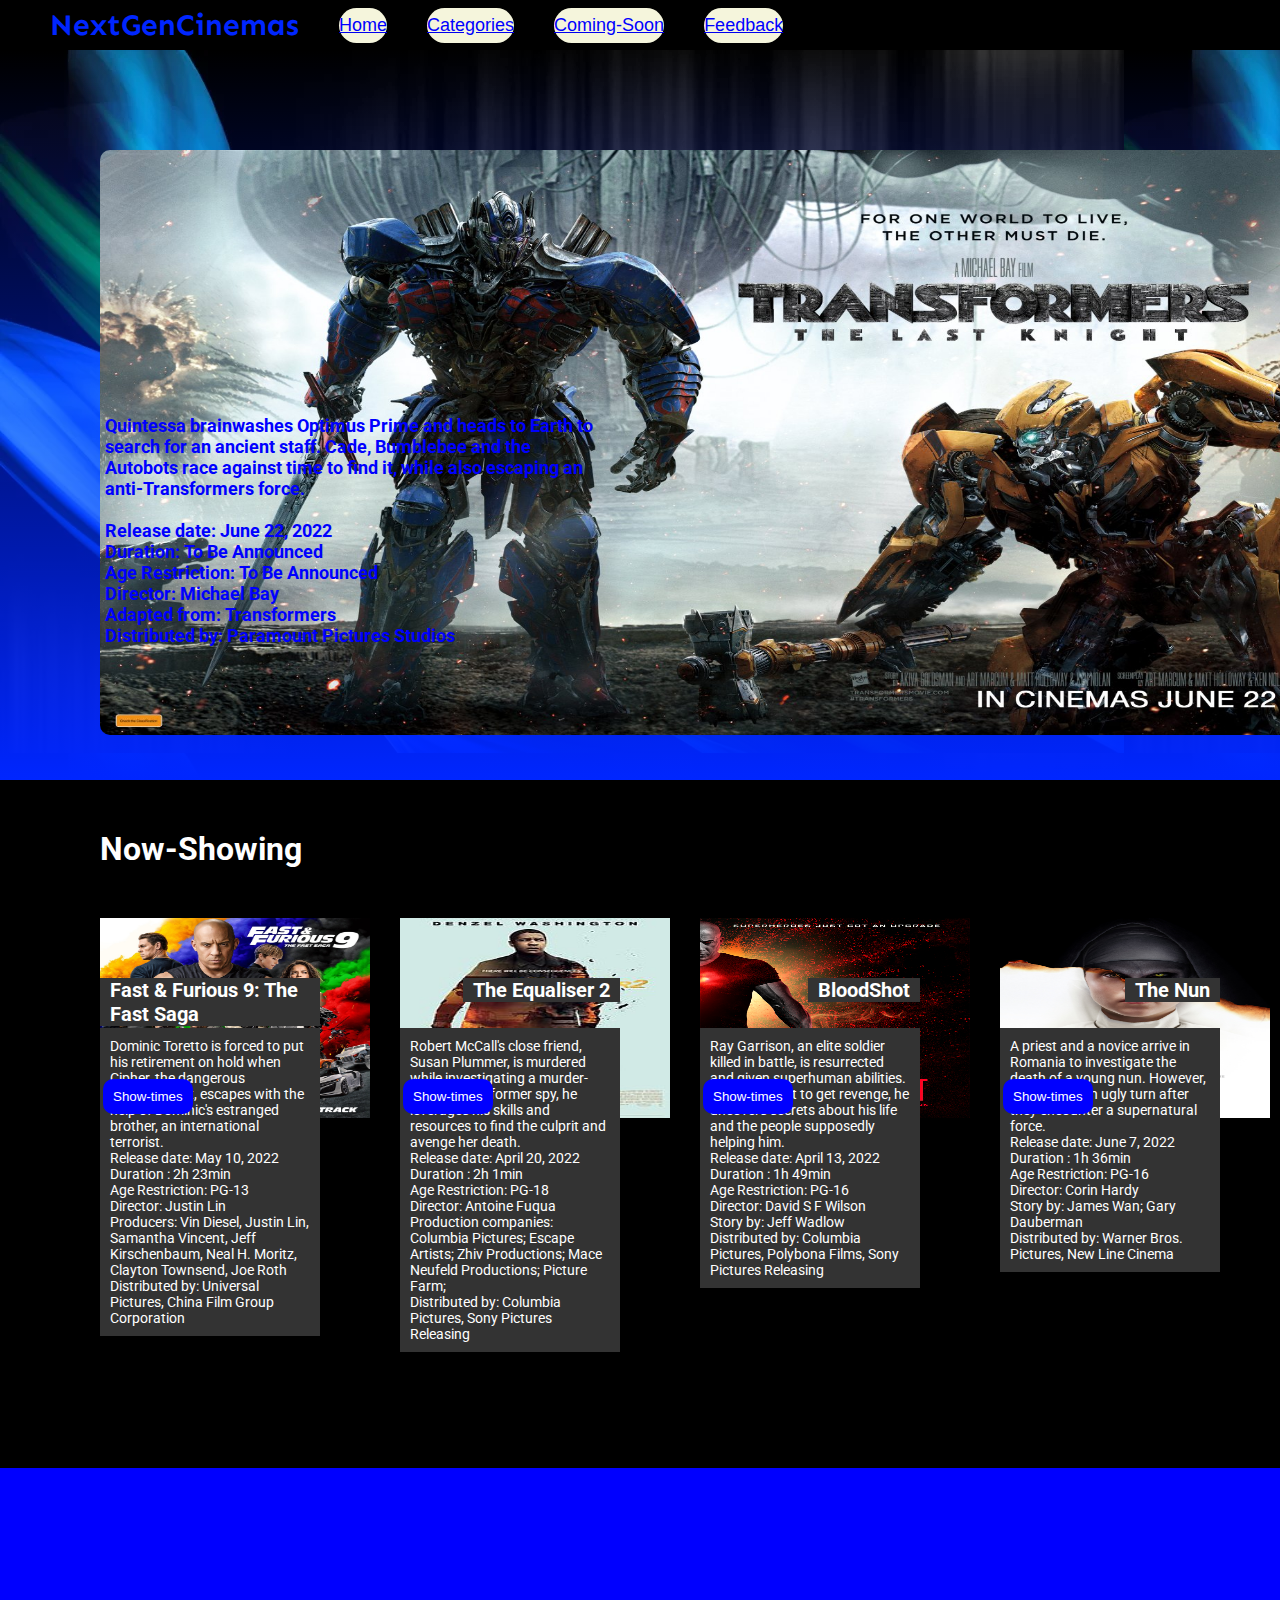
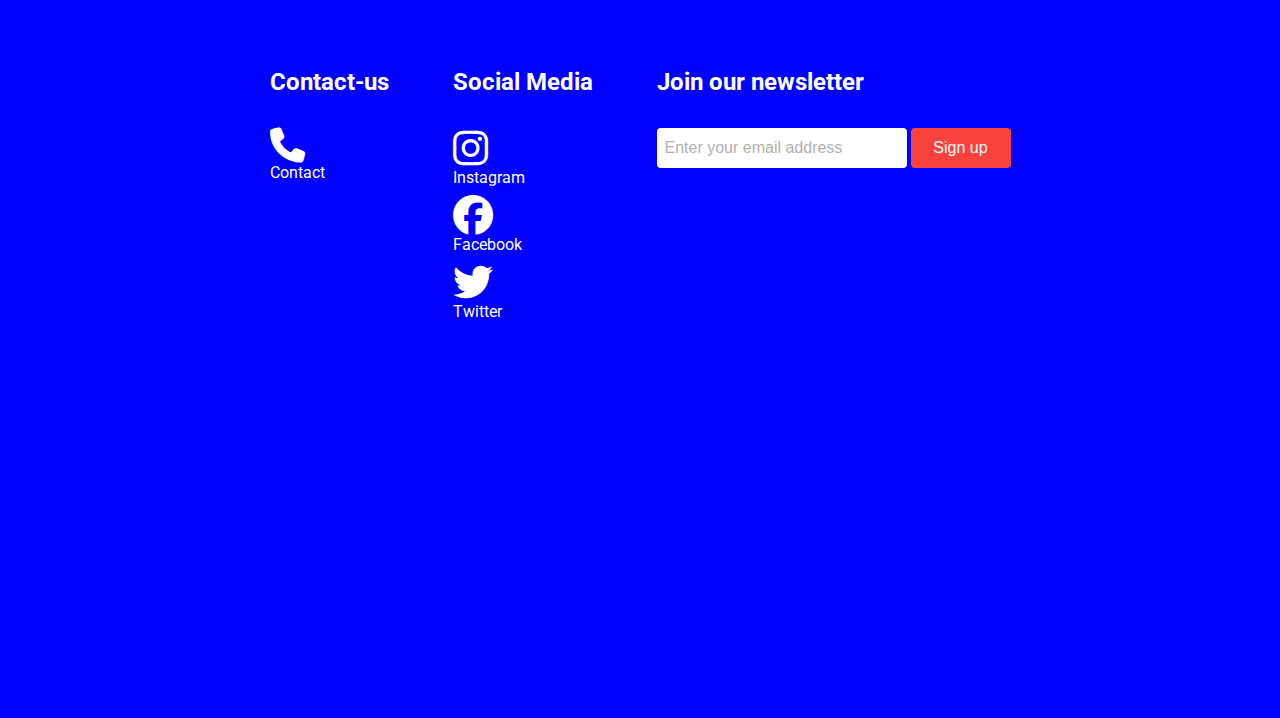
<file: index.html>
<html lang="en">
 
 <head>
     <meta charset="UTF-8">
     <meta http-equiv="X-UA-Compatible" content="IE=edge">
     <meta name="viewport" content="width=device-width, initial-scale=1.0">
     <link rel="stylesheet" href="style.css">
     <link 
        href="https://fonts.googleapis.com/css2?family=Roboto:wght@100;300;400;500;700;900&family=Sen:wght@400;700;800&display=swap" 
        rel="stylesheet">
        <link rel="stylesheet" href="https://cdnjs.cloudflare.com/ajax/libs/font-awesome/6.1.1/css/all.min.css">
     <title>Next Generation Cinemas</title>
 </head>
 <body>
   <div class="navbar">
         <div class="navbar-container">
             <div class="logo-container"><h1 class="logo">NextGenCinemas</h1></div>
             <div class="menu-container">
                 <ul class="menu-list">
                    
                    <a href="index.html">
                    <button type="button" class="button">
                         <span class="button__text">Home</span>
                    </button>
                    </a>
                    
                    <a href="categories.html">
                    <button type="button" class="button">
                        <span class="button__text">Categories</span>
                    </button>
                    </a>
                    
                    <a href="coming-soon-page.html">
                    <button type="button" class="button">
                        <span class="button__text">Coming-Soon</span>
                    </button>
                    </a>
                    
                    <a href="feedback.html">
                    <button type="button" class="button">
                        <span class="button__text">Feedback</span>
                    </button>
                    </a>
                   
                    </div>
                    </ul>
             </div>
     </div> 
                   </div>
             </div>
         </div>
    </div>
    
    <div class="container">
       <div class="content-container">
           <div class="featured-content"
           style="background: linear-gradient(to bottom, rgb(0,0,0,0), rgb(0, 38, 255)), url('f-1.jpg');"
           >
             <img class="featured-title" src="21.jpg" alt=""> 
             <p class="featured-desc">Quintessa brainwashes Optimus Prime and heads to Earth to search for an ancient staff. Cade, Bumblebee and the Autobots race against time to find it, while also escaping an anti-Transformers force. <br>
                <br>
                Release date: June 22, 2022 <br> 
                Duration: To Be Announced<br>
                Age Restriction: To Be Announced<br>
                Director: Michael Bay<br>
                Adapted from: Transformers<br>
                Distributed by: Paramount Pictures Studios
                 </p> 
                
           </div>
           
           <div class="movie-list-container">
               <h1 class="movie-list-title">Now-Showing</h1>
               <div class="movie-list-wrapper">
                   <div class="movie-list">
                       
                    <div class="movie-list-item">
                        <img class="movie-list-item-img" src="2.jpg" alt="">
                        <span class="movie-list-item-title">Fast & Furious 9: The Fast Saga</span>
                        <p class="movie-list-item-desc">Dominic Toretto is forced to put his retirement on hold when Cipher, the dangerous cyberterrorist, escapes with the help of Dominic's estranged brother, an international terrorist. <br>
                            Release date: May 10, 2022<br>
                            Duration : 2h 23min<br>
                            Age Restriction: PG-13<br>
                            Director: Justin Lin<br>
                            Producers: Vin Diesel, Justin Lin, Samantha Vincent, Jeff Kirschenbaum, Neal H. Moritz, Clayton Townsend, Joe Roth<br>
                            Distributed by: Universal Pictures, China Film Group Corporation</p>
                        <a href="show-time.html">
                        <button class="movie-list-item-button">Show-times</button> 
                        </a>
                    </div>
                   
                    <div class="movie-list-item">
                        <img class="movie-list-item-img" src="3.jpg" alt="">
                        <span class="movie-list-item-title">The Equaliser 2</span>
                        <p class="movie-list-item-desc">Robert McCall's close friend, Susan Plummer, is murdered while investigating a murder-suicide. As a former spy, he leverages his skills and resources to find the culprit and avenge her death.<br>
                            Release date: April 20, 2022<br> 
                            Duration : 2h 1min<br>
                            Age Restriction: PG-18<br>
                            Director: Antoine Fuqua<br>
                            Production companies: Columbia Pictures; Escape Artists; Zhiv Productions; Mace Neufeld Productions; Picture Farm;<br>
                            Distributed by: Columbia Pictures, Sony Pictures Releasing</p>
                        <a href="show-time.html">
                        <button class="movie-list-item-button">Show-times</button> 
                        </a>
                    </div>
                   
                    <div class="movie-list-item">
                        <img class="movie-list-item-img" src="4.jpg" alt="">
                        <span class="movie-list-item-title">BloodShot</span>
                        <p class="movie-list-item-desc">Ray Garrison, an elite soldier killed in battle, is resurrected and given superhuman abilities. As he sets out to get revenge, he uncovers secrets about his life and the people supposedly helping him.<br>
                            Release date: April 13, 2022<br> 
                            Duration : 1h 49min<br>
                            Age Restriction: PG-16<br>
                            Director: David S F Wilson<br>
                            Story by: Jeff Wadlow<br>
                            Distributed by: Columbia Pictures, Polybona Films, Sony Pictures Releasing</p>
                        <a href="show-time.html">
                        <button class="movie-list-item-button">Show-times</button>
                        </a> 
                    </div>
                   
                    <div class="movie-list-item">
                        <img class="movie-list-item-img" src="7.jpg" alt="">
                        <span class="movie-list-item-title">The Nun</span>
                        <p class="movie-list-item-desc">A priest and a novice arrive in Romania to investigate the death of a young nun. However, things take an ugly turn after they encounter a supernatural force.<br>
                            Release date: June 7, 2022<br> 
                            Duration : 1h 36min<br>
                            Age Restriction: PG-16<br>
                            Director: Corin Hardy<br>
                            Story by: James Wan; Gary Dauberman<br>
                            Distributed by: Warner Bros. Pictures, New Line Cinema</p>
                        <button class="movie-list-item-button">Show-times</button> 
                    </div>
                   
                   </div>
               </div>
           </div>
       </div>
   </div>

</body>

<footer>
    <div class="footer container">
        <div class="footer">
            <div class="footer-heading footer-1">
                
                <h2>Contact-us</h2>
                <i class="fa-solid fa-phone cntct"></i>
                <a href="contact-us.html">Contact</a>
            
            </div>
            <div class="footer-heading footer-2">
                <h2>Social Media</h2>
                <i class="fa-brands fa-instagram insta"></i>
                <a href="https://www.instagram.com/accounts/login/?next=/sterkinekor/">Instagram</a>
                <i class="fa-brands fa-facebook fb"></i>
                <a href="https://www.facebook.com/sterkinekortheatres/">Facebook</a>
                <i class="fa-brands fa-twitter twt"></i> 
                <a href="https://twitter.com/sterkinekor">Twitter</a>
                
            </div>
            <div class="footer-email-form">
                <h2>Join our newsletter</h2>
                <input type="email" placeholder="Enter your email address" id="footer-email">
                <input type="submit" value="Sign up" id="footer-email-btn">
            </div>
        </div>
    </div>     
</footer>
 
 </html>
</file>
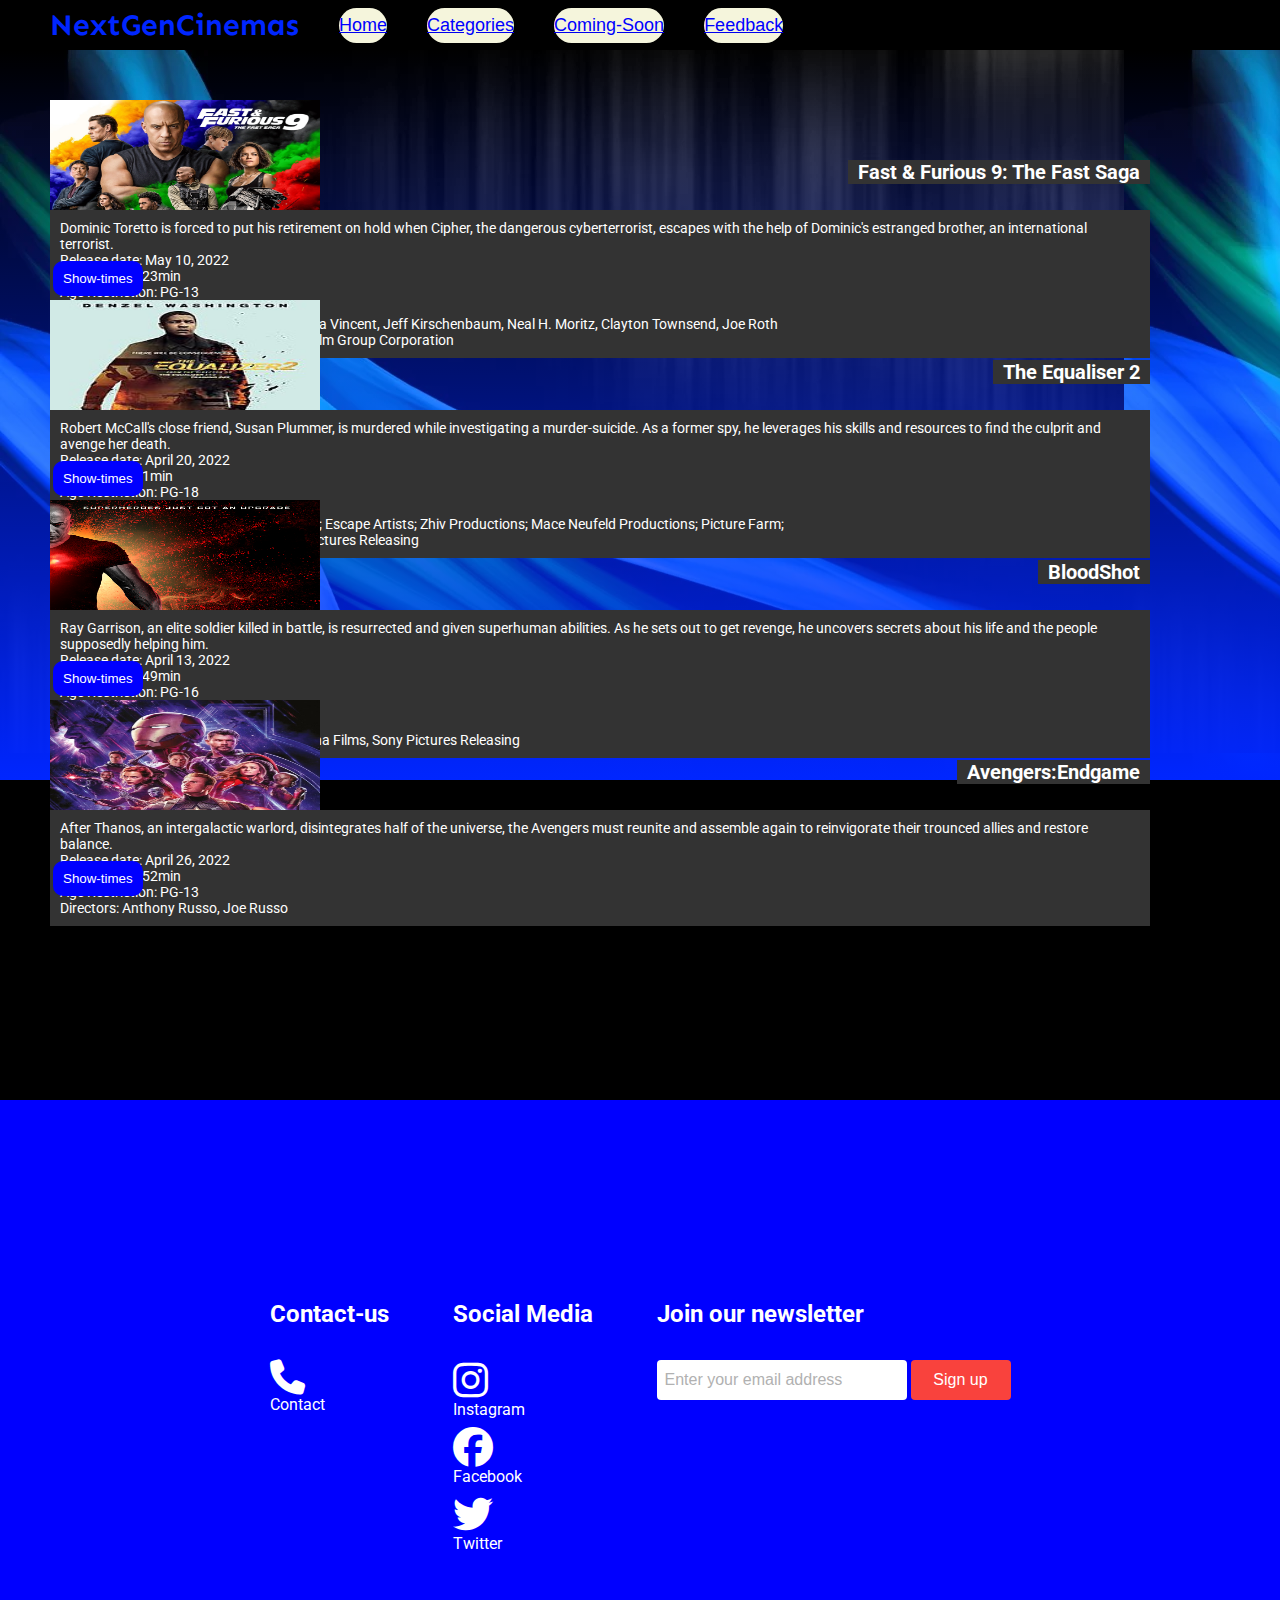
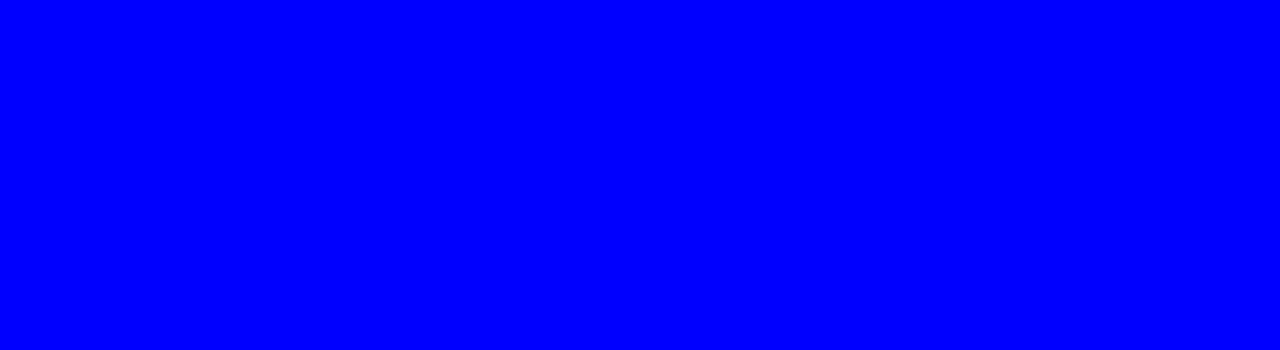
<file: ACTION.html>
<html lang="en">
 
 <head>
     <meta charset="UTF-8">
     <meta http-equiv="X-UA-Compatible" content="IE=edge">
     <meta name="viewport" content="width=device-width, initial-scale=1.0">
     <link rel="stylesheet" href="style.css">
     <link 
        href="https://fonts.googleapis.com/css2?family=Roboto:wght@100;300;400;500;700;900&family=Sen:wght@400;700;800&display=swap" 
        rel="stylesheet">
        <link rel="stylesheet" href="https://cdnjs.cloudflare.com/ajax/libs/font-awesome/6.1.1/css/all.min.css">
     <title>Next Generation Cinemas</title>
 </head>
 <body>
   <div class="navbar">
         <div class="navbar-container">
             <div class="logo-container"><h1 class="logo">NextGenCinemas</h1></div>
             <div class="menu-container">
                 <ul class="menu-list">
                    
                    <a href="index.html">
                    <button type="button" class="button">
                         <span class="button__text">Home</span>
                    </button>
                    </a>
                    
                    <a href="categories.html">
                    <button type="button" class="button">
                        <span class="button__text">Categories</span>
                    </button>
                    </a>
                    
                    <a href="coming-soon-page.html">
                    <button type="button" class="button">
                        <span class="button__text">Coming-Soon</span>
                    </button>
                    </a>
                    
                    <a href="feedback.html">
                    <button type="button" class="button">
                        <span class="button__text">Feedback</span>
                    </button>
                    </a>

                    </div>
                    </ul>
             </div>
     </div> 
                   </div>
             </div>
         </div>
    </div>
    
    <div class="container">
       <div class="content-container">
           <div class="featured-content"
           style="background: linear-gradient(to bottom, rgb(0,0,0,0), rgb(0, 38, 255)), url('f-1.jpg');"
           >

           <div class="movie-list-item">
            <img class="movie-list-item-img" src="2.jpg" alt="">
            <span class="movie-list-item-title">Fast & Furious 9: The Fast Saga</span>
            <p class="movie-list-item-desc">Dominic Toretto is forced to put his retirement on hold when Cipher, the dangerous cyberterrorist, escapes with the help of Dominic's estranged brother, an international terrorist. <br>
                Release date: May 10, 2022<br>
                Duration : 2h 23min<br>
                Age Restriction: PG-13<br>
                Director: Justin Lin<br>
                Producers: Vin Diesel, Justin Lin, Samantha Vincent, Jeff Kirschenbaum, Neal H. Moritz, Clayton Townsend, Joe Roth<br>
                Distributed by: Universal Pictures, China Film Group Corporation</p>
            <a href="show-time.html">
            <button class="movie-list-item-button">Show-times</button> 
            </a>
        </div>
       
        <div class="movie-list-item">
            <img class="movie-list-item-img" src="3.jpg" alt="">
            <span class="movie-list-item-title">The Equaliser 2</span>
            <p class="movie-list-item-desc">Robert McCall's close friend, Susan Plummer, is murdered while investigating a murder-suicide. As a former spy, he leverages his skills and resources to find the culprit and avenge her death.<br>
                Release date: April 20, 2022<br> 
                Duration : 2h 1min<br>
                Age Restriction: PG-18<br>
                Director: Antoine Fuqua<br>
                Production companies: Columbia Pictures; Escape Artists; Zhiv Productions; Mace Neufeld Productions; Picture Farm;<br>
                Distributed by: Columbia Pictures, Sony Pictures Releasing</p>
            <a href="show-time.html">
            <button class="movie-list-item-button">Show-times</button> 
            </a>
        </div>
       
        <div class="movie-list-item">
            <img class="movie-list-item-img" src="4.jpg" alt="">
            <span class="movie-list-item-title">BloodShot</span>
            <p class="movie-list-item-desc">Ray Garrison, an elite soldier killed in battle, is resurrected and given superhuman abilities. As he sets out to get revenge, he uncovers secrets about his life and the people supposedly helping him.<br>
                Release date: April 13, 2022<br> 
                Duration : 1h 49min<br>
                Age Restriction: PG-16<br>
                Director: David S F Wilson<br>
                Story by: Jeff Wadlow<br>
                Distributed by: Columbia Pictures, Polybona Films, Sony Pictures Releasing</p>
            <a href="show-time.html">
            <button class="movie-list-item-button">Show-times</button>
            </a> 
        </div>
       
        <div class="movie-list-item">
            <img class="movie-list-item-img" src="5.jpg" alt="">
            <span class="movie-list-item-title">Avengers:Endgame</span>
            <p class="movie-list-item-desc">After Thanos, an intergalactic warlord, disintegrates half of the universe, the Avengers must reunite and assemble again to reinvigorate their trounced allies and restore balance.<br>
                Release date: April 26, 2022<br>
                Duration : 1h 52min<br>
                Age Restriction: PG-13<br>
                Directors: Anthony Russo, Joe Russo
            </p>
            <a href="show-time.html">
            <button class="movie-list-item-button">Show-times</button> 
            </a>
        </div>


        </div>
    </div>
</div>
 </body>
 <footer>
    <div class="footer container">
        <div class="footer">
            <div class="footer-heading footer-1">
                
                <h2>Contact-us</h2>
                <i class="fa-solid fa-phone cntct"></i>
                <a href="contact-us.html">Contact</a>
            
            </div>
            <div class="footer-heading footer-2">
                <h2>Social Media</h2>
                <i class="fa-brands fa-instagram insta"></i>
                <a href="https://www.instagram.com/accounts/login/?next=/sterkinekor/">Instagram</a>
                <i class="fa-brands fa-facebook fb"></i>
                <a href="https://www.facebook.com/sterkinekortheatres/">Facebook</a>
                <i class="fa-brands fa-twitter twt"></i> 
                <a href="https://twitter.com/sterkinekor">Twitter</a>
                
            </div>
            <div class="footer-email-form">
                <h2>Join our newsletter</h2>
                <input type="email" placeholder="Enter your email address" id="footer-email">
                <input type="submit" value="Sign up" id="footer-email-btn">
            </div>
        </div>
    </div>     
</footer>
</html>
</file>
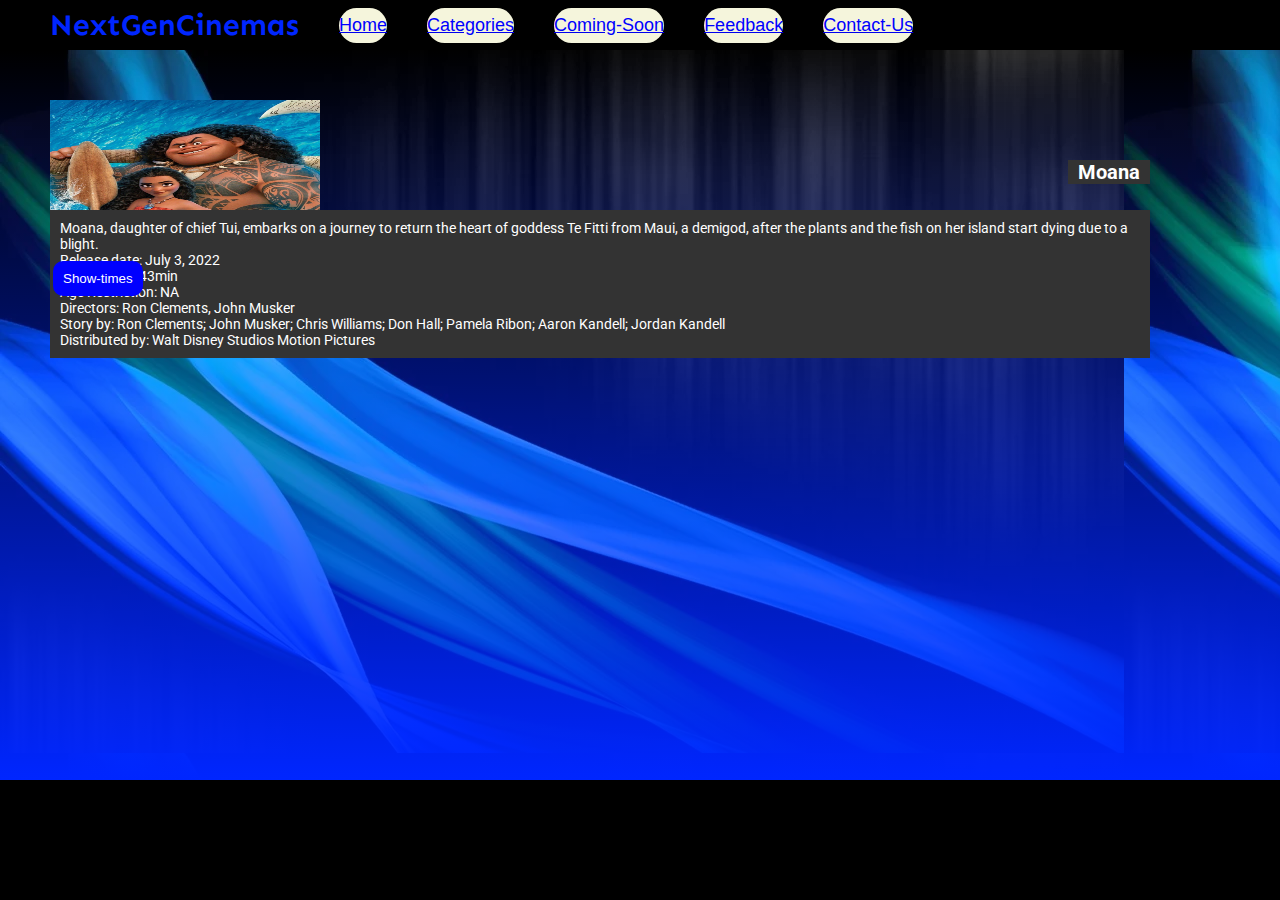
<file: ANIMATION.html>
<html lang="en">
 
 <head>
     <meta charset="UTF-8">
     <meta http-equiv="X-UA-Compatible" content="IE=edge">
     <meta name="viewport" content="width=device-width, initial-scale=1.0">
     <link rel="stylesheet" href="style.css">
     <link 
        href="https://fonts.googleapis.com/css2?family=Roboto:wght@100;300;400;500;700;900&family=Sen:wght@400;700;800&display=swap" 
        rel="stylesheet">
        <link rel="stylesheet" href="https://cdnjs.cloudflare.com/ajax/libs/font-awesome/6.1.1/css/all.min.css">
     <title>Next Generation Cinemas</title>
 </head>
 <body>
   <div class="navbar">
         <div class="navbar-container">
             <div class="logo-container"><h1 class="logo">NextGenCinemas</h1></div>
             <div class="menu-container">
                 <ul class="menu-list">
                    
                    <a href="index.html">
                    <button type="button" class="button">
                         <span class="button__text">Home</span>
                    </button>
                    </a>
                    
                    <a href="categories.html">
                    <button type="button" class="button">
                        <span class="button__text">Categories</span>
                    </button>
                    </a>
                    
                    <a href="coming-soon-page.html">
                    <button type="button" class="button">
                        <span class="button__text">Coming-Soon</span>
                    </button>
                    </a>
                    
                    <a href="feedback.html">
                    <button type="button" class="button">
                        <span class="button__text">Feedback</span>
                    </button>
                    </a>
                    
                    <a href="contact-us.html">
                    <button type="button" class="button">
                        <span class="button__text">Contact-Us</span>
                    </button>
                    </a>
                   
                    </div>
                    </ul>
             </div>
     </div> 
                   </div>
             </div>
         </div>
    </div>
    
    <div class="container">
       <div class="content-container">
           <div class="featured-content"
           style="background: linear-gradient(to bottom, rgb(0,0,0,0), rgb(0, 38, 255)), url('f-1.jpg');"
           >

           <div class="movie-list-item">
            <img class="movie-list-item-img" src="12.jpg" alt="">
            <span class="movie-list-item-title">Moana</span>
            <p class="movie-list-item-desc">Moana, daughter of chief Tui, embarks on a journey to return the heart of goddess Te Fitti from Maui, a demigod, after the plants and the fish on her island start dying due to a blight.<br>
                Release date: July 3, 2022<br> 
                Duration: 1h 43min<br>
                Age Restriction: NA<br>
                Directors: Ron Clements, John Musker<br>
                Story by: Ron Clements; John Musker; Chris Williams; Don Hall; Pamela Ribon; Aaron Kandell; Jordan Kandell<br>
                Distributed by: Walt Disney Studios Motion Pictures</p>
            <button class="movie-list-item-button">Show-times</button> 
        </div>


        </div>
    </div>
</div>
 </body>
</html>
</file>
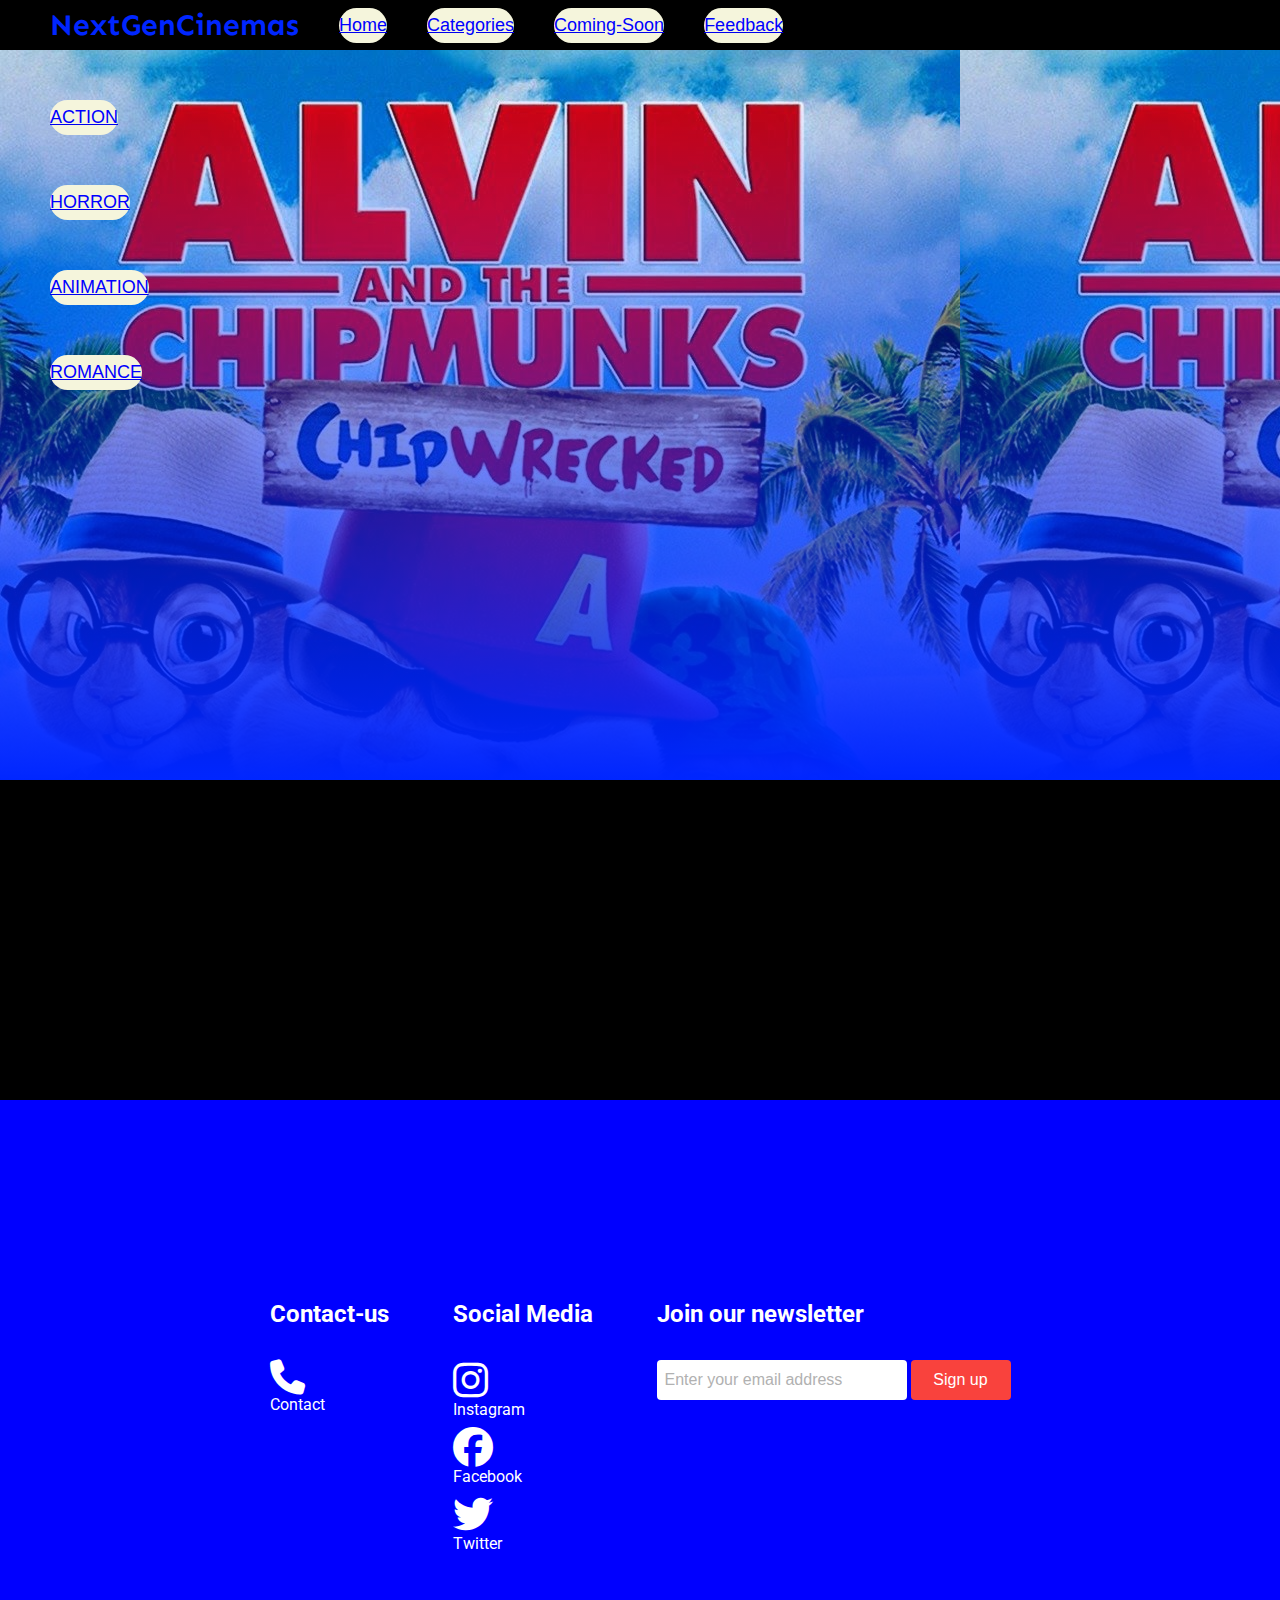
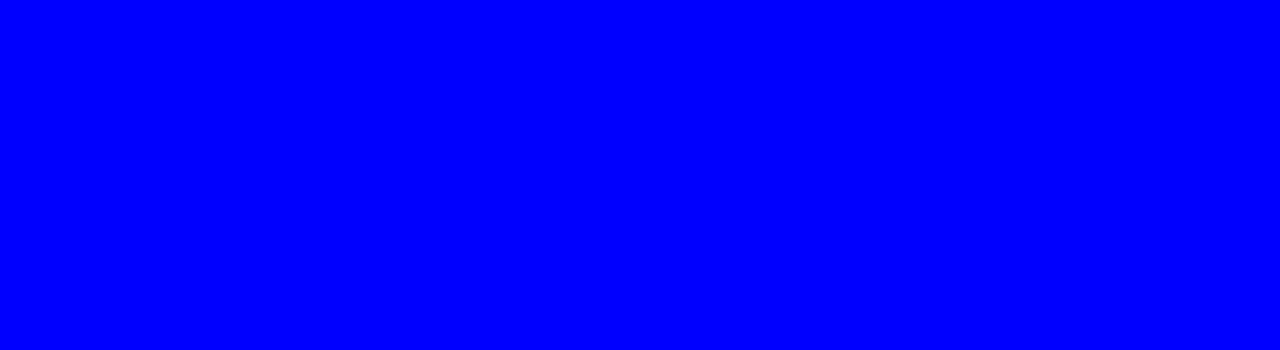
<file: categories.html>
<html lang="en">
 
 <head>
     <meta charset="UTF-8">
     <meta http-equiv="X-UA-Compatible" content="IE=edge">
     <meta name="viewport" content="width=device-width, initial-scale=1.0">
     <link rel="stylesheet" href="style.css">
     <link 
        href="https://fonts.googleapis.com/css2?family=Roboto:wght@100;300;400;500;700;900&family=Sen:wght@400;700;800&display=swap" 
        rel="stylesheet">
        <link rel="stylesheet" href="https://cdnjs.cloudflare.com/ajax/libs/font-awesome/6.1.1/css/all.min.css">
     <title>Next Generation Cinemas</title>
 </head>
 <body>
   <div class="navbar">
         <div class="navbar-container">
             <div class="logo-container"><h1 class="logo">NextGenCinemas</h1></div>
             <div class="menu-container">
                 <ul class="menu-list">
                    
                    <a href="index.html">
                    <button type="button" class="button">
                         <span class="button__text">Home</span>
                    </button>
                    </a>
                    
                    <a href="categories.html">
                    <button type="button" class="button">
                        <span class="button__text">Categories</span>
                    </button>
                    </a>
                    
                    <a href="coming-soon-page.html">
                    <button type="button" class="button">
                        <span class="button__text">Coming-Soon</span>
                    </button>
                    </a>
                    
                    <a href="feedback.html">
                    <button type="button" class="button">
                        <span class="button__text">Feedback</span>
                    </button>
                    </a>

                    </div>
                    </ul>
             </div>
     </div> 
                   </div>
             </div>
         </div>
    </div>
    
    <div class="container">
       <div class="content-container">
           <div class="featured-content"
           style="background: linear-gradient(to bottom, rgb(0,0,0,0), rgb(0, 38, 255)), url('17.jpg');"
           >
        
        <a href="ACTION.html">
        <button type="button" class="button">
            <span class="button__text">ACTION</span>
        </button>
        </a>
        
        <a href="HORROR.html">
        <button type="button" class="button">
            <span class="button__text">HORROR</span>
        </button>
        </a>
        
        <a href="ANIMATION.html">
        <button type="button" class="button">
            <span class="button__text">ANIMATION</span>
        </button>
        </a>
        
        <a href="ROMANCE.html">
        <button type="button" class="button">
            <span class="button__text">ROMANCE</span>
        </button>
        </a>


        </div>
    </div>
</div>
 </body>
 <footer>
    <div class="footer container">
        <div class="footer">
            <div class="footer-heading footer-1">
                
                <h2>Contact-us</h2>
                <i class="fa-solid fa-phone cntct"></i>
                <a href="contact-us.html">Contact</a>
            
            </div>
            <div class="footer-heading footer-2">
                <h2>Social Media</h2>
                <i class="fa-brands fa-instagram insta"></i>
                <a href="https://www.instagram.com/accounts/login/?next=/sterkinekor/">Instagram</a>
                <i class="fa-brands fa-facebook fb"></i>
                <a href="https://www.facebook.com/sterkinekortheatres/">Facebook</a>
                <i class="fa-brands fa-twitter twt"></i> 
                <a href="https://twitter.com/sterkinekor">Twitter</a>
                
            </div>
            <div class="footer-email-form">
                <h2>Join our newsletter</h2>
                <input type="email" placeholder="Enter your email address" id="footer-email">
                <input type="submit" value="Sign up" id="footer-email-btn">
            </div>
        </div>
    </div>     
</footer>
</html>
</file>
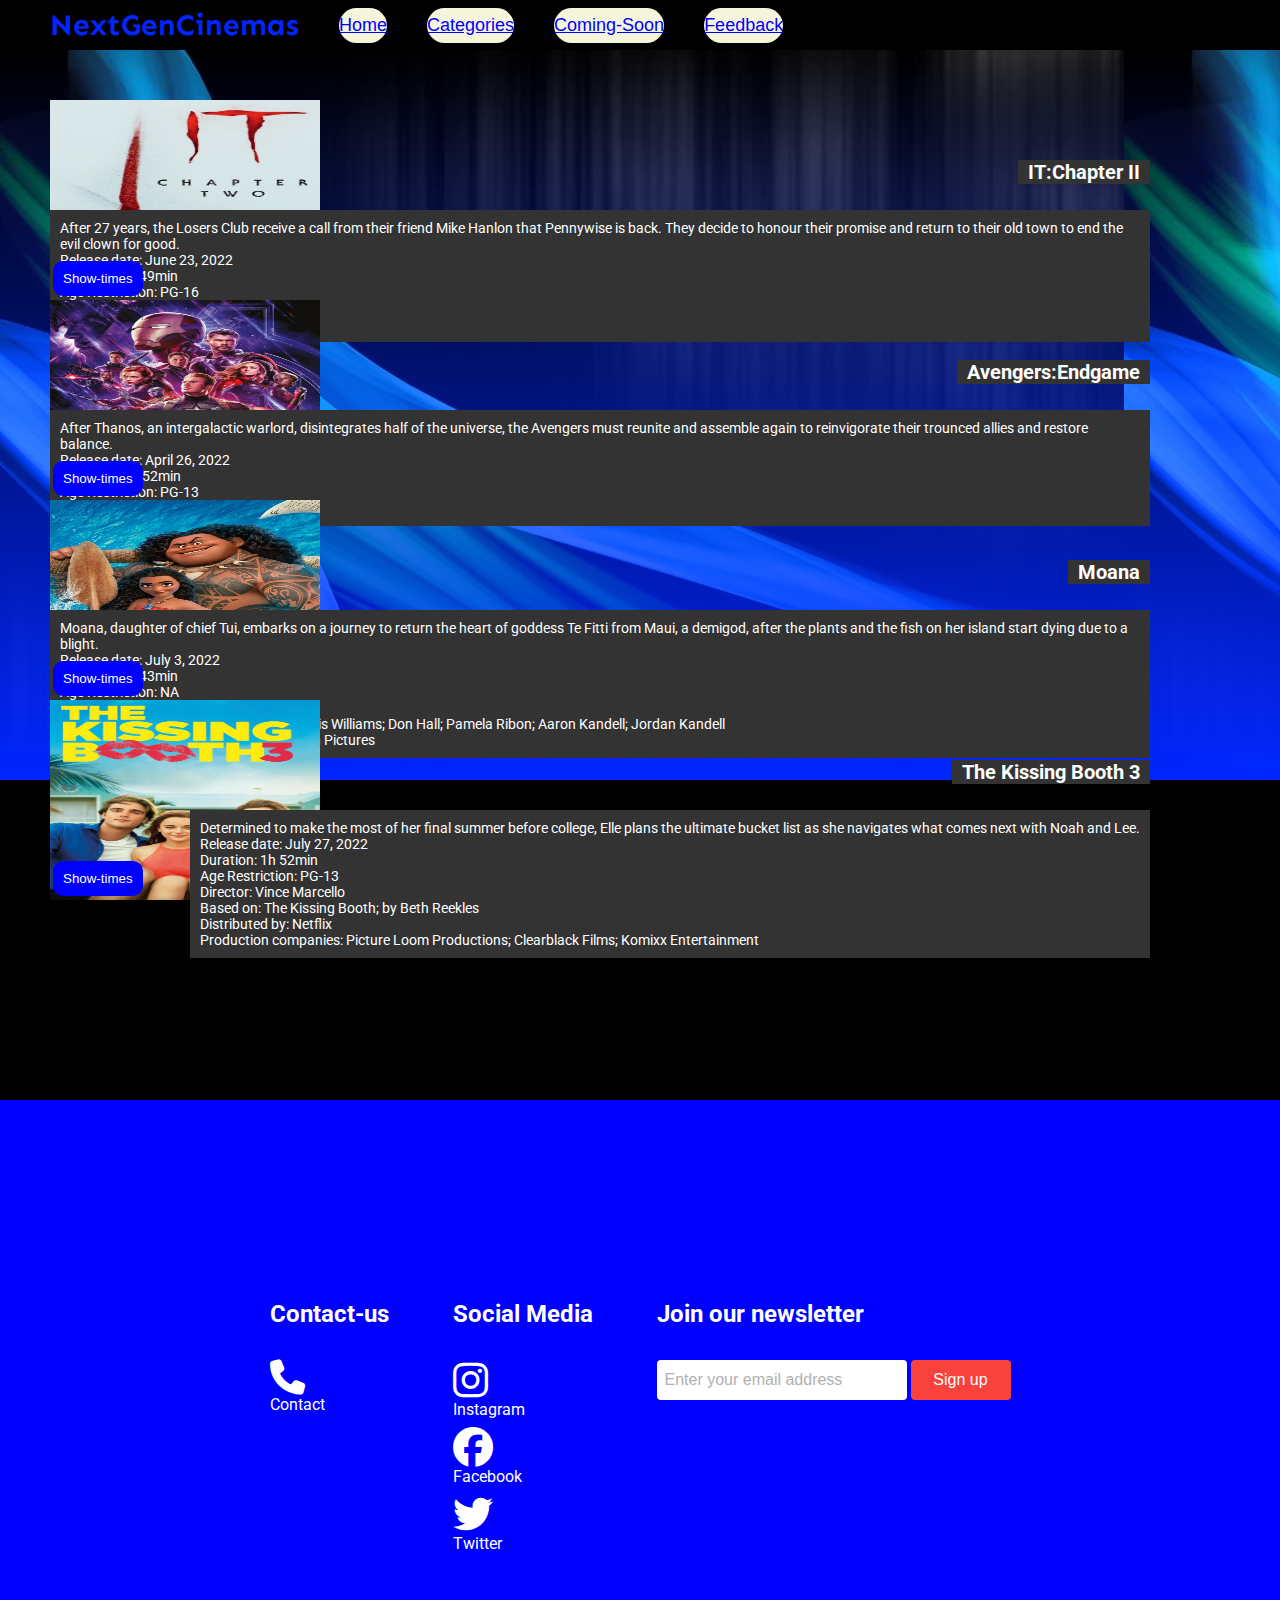
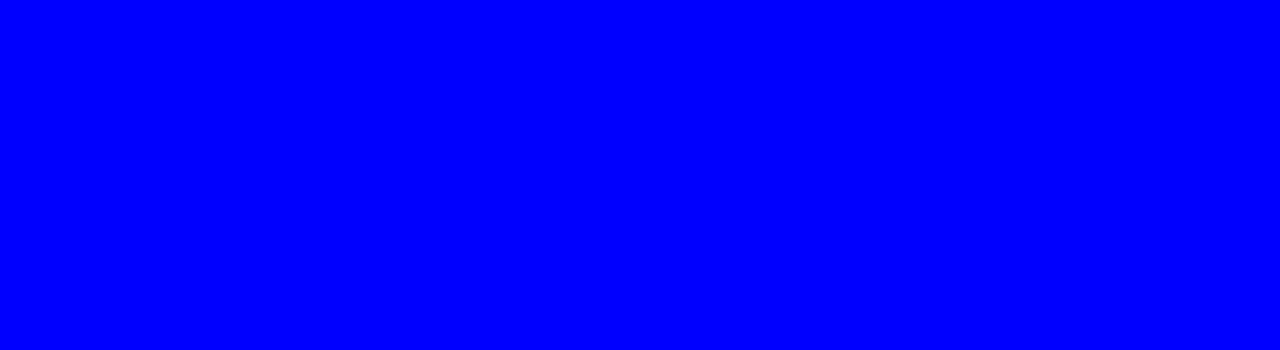
<file: coming-soon-page.html>
<html lang="en">

    <head>
        <meta charset="UTF-8">
        <meta http-equiv="X-UA-Compatible" content="IE=edge">
        <meta name="viewport" content="width=device-width, initial-scale=1.0">
        <link rel="stylesheet" href="style.css">
        <link 
           href="https://fonts.googleapis.com/css2?family=Roboto:wght@100;300;400;500;700;900&family=Sen:wght@400;700;800&display=swap" 
           rel="stylesheet">
           <link rel="stylesheet" href="https://cdnjs.cloudflare.com/ajax/libs/font-awesome/6.1.1/css/all.min.css">
        <title>Next Generation Cinemas</title>
    </head>

<body>
    <div class="navbar">
        <div class="navbar-container">
            <div class="logo-container"><h1 class="logo">NextGenCinemas</h1></div>
            <div class="menu-container">
                <ul class="menu-list">
                   
                   <a href="index.html">
                   <button type="button" class="button">
                        <span class="button__text">Home</span>
                   </button>
                   </a>
                   
                   <a href="categories.html">
                   <button type="button" class="button">
                       <span class="button__text">Categories</span>
                   </button>
                   </a>
                   
                   <a href="coming-soon-page.html">
                   <button type="button" class="button">
                       <span class="button__text">Coming-Soon</span>
                   </button>
                   </a>
                   
                   <a href="feedback.html">
                   <button type="button" class="button">
                       <span class="button__text">Feedback</span>
                   </button>
                   </a>
                   
                   </div>
                   </ul>
            </div>
    </div> 
                  </div>
            </div>
        </div>
   </div>
   <div class="container">
    <div class="content-container">
        <div class="featured-content"
        style="background: linear-gradient(to bottom, rgb(0,0,0,0), rgb(0, 38, 255)), url('f-1.jpg');"
        >
    
    <div class="movie-list-item">
        <img class="movie-list-item-img" src="10.jpg" alt="">
        <span class="movie-list-item-title">IT:Chapter II</span>
        <p class="movie-list-item-desc">After 27 years, the Losers Club receive a call from their friend Mike Hanlon that Pennywise is back. They decide to honour their promise and return to their old town to end the evil clown for good.<br>
            Release date: June 23, 2022<br>
            Duration: 2h 49min<br>
            Age Restriction: PG-16<br>
            Director: Andrés Muschietti<br>
            Distributed by: Warner Bros. Pictures</p>
        <button class="movie-list-item-button">Show-times</button> 
    </div>

    <div class="movie-list-item">
        <img class="movie-list-item-img" src="5.jpg" alt="">
        <span class="movie-list-item-title">Avengers:Endgame</span>
        <p class="movie-list-item-desc">After Thanos, an intergalactic warlord, disintegrates half of the universe, the Avengers must reunite and assemble again to reinvigorate their trounced allies and restore balance.<br>
            Release date: April 26, 2022<br>
            Duration : 1h 52min<br>
            Age Restriction: PG-13<br>
            Directors: Anthony Russo, Joe Russo
        </p>
        <a href="show-time.html">
        <button class="movie-list-item-button">Show-times</button> 
        </a>
    </div>
   
    <div class="movie-list-item">
        <img class="movie-list-item-img" src="12.jpg" alt="">
        <span class="movie-list-item-title">Moana</span>
        <p class="movie-list-item-desc">Moana, daughter of chief Tui, embarks on a journey to return the heart of goddess Te Fitti from Maui, a demigod, after the plants and the fish on her island start dying due to a blight.<br>
            Release date: July 3, 2022<br> 
            Duration: 1h 43min<br>
            Age Restriction: NA<br>
            Directors: Ron Clements, John Musker<br>
            Story by: Ron Clements; John Musker; Chris Williams; Don Hall; Pamela Ribon; Aaron Kandell; Jordan Kandell<br>
            Distributed by: Walt Disney Studios Motion Pictures</p>
        <button class="movie-list-item-button">Show-times</button> 
    </div>
   
    <div class="movie-list-item">
        <img class="movie-list-item-img" src="18.jpg" alt="">
        <span class="movie-list-item-title">The Kissing Booth 3</span>
        <p class="movie-list-item-desc">Determined to make the most of her final summer before college, Elle plans the ultimate bucket list as she navigates what comes next with Noah and Lee.<br>
            Release date: July 27, 2022<br>
            Duration: 1h 52min<br>
            Age Restriction: PG-13<br>
            Director: Vince Marcello<br>
            Based on: The Kissing Booth; by Beth Reekles<br>
            Distributed by: Netflix<br>
            Production companies: Picture Loom Productions; Clearblack Films; Komixx Entertainment</p>
        <button class="movie-list-item-button">Show-times</button> 
    </div>
    </div>
   </div>
  </div>
</body>
<footer>
    <div class="footer container">
        <div class="footer">
            <div class="footer-heading footer-1">
                
                <h2>Contact-us</h2>
                <i class="fa-solid fa-phone cntct"></i>
                <a href="contact-us.html">Contact</a>
            
            </div>
            <div class="footer-heading footer-2">
                <h2>Social Media</h2>
                <i class="fa-brands fa-instagram insta"></i>
                <a href="https://www.instagram.com/accounts/login/?next=/sterkinekor/">Instagram</a>
                <i class="fa-brands fa-facebook fb"></i>
                <a href="https://www.facebook.com/sterkinekortheatres/">Facebook</a>
                <i class="fa-brands fa-twitter twt"></i> 
                <a href="https://twitter.com/sterkinekor">Twitter</a>
                
            </div>
            <div class="footer-email-form">
                <h2>Join our newsletter</h2>
                <input type="email" placeholder="Enter your email address" id="footer-email">
                <input type="submit" value="Sign up" id="footer-email-btn">
            </div>
        </div>
    </div>     
</footer>
</html>
</file>
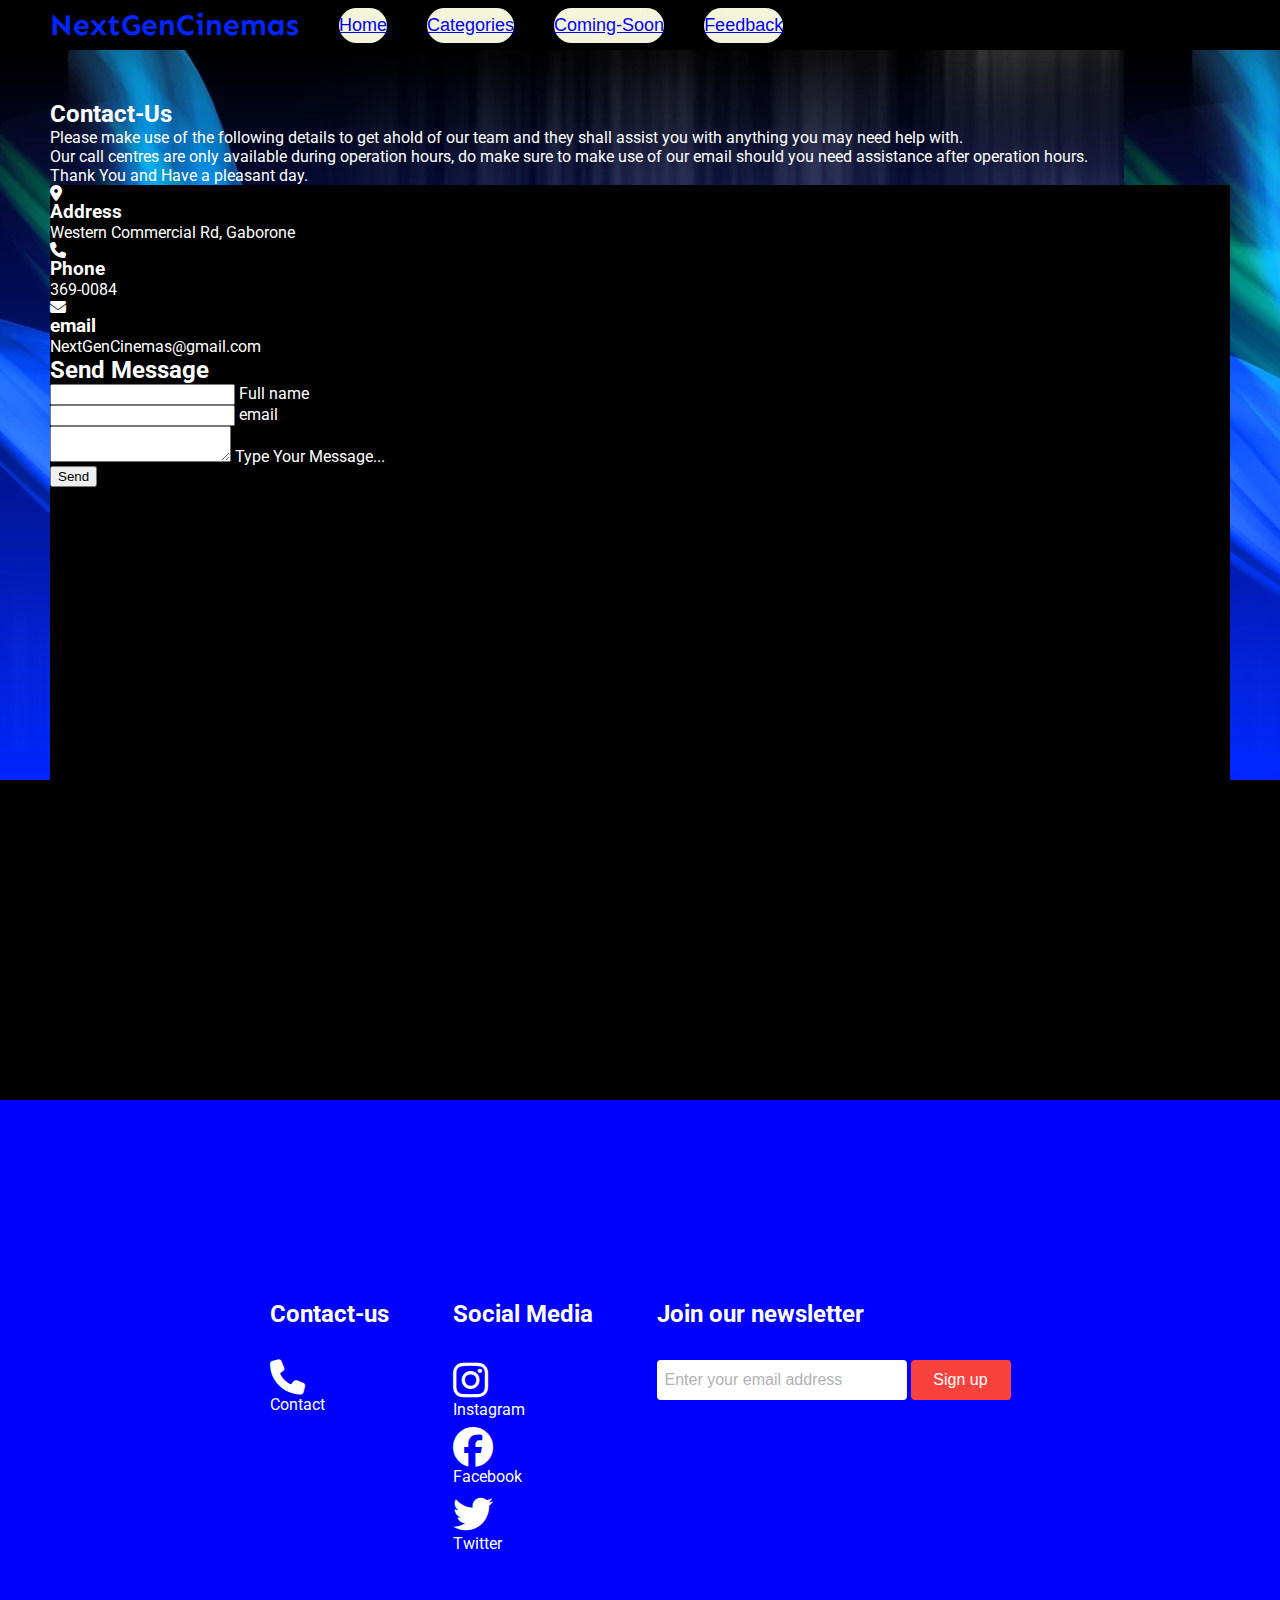
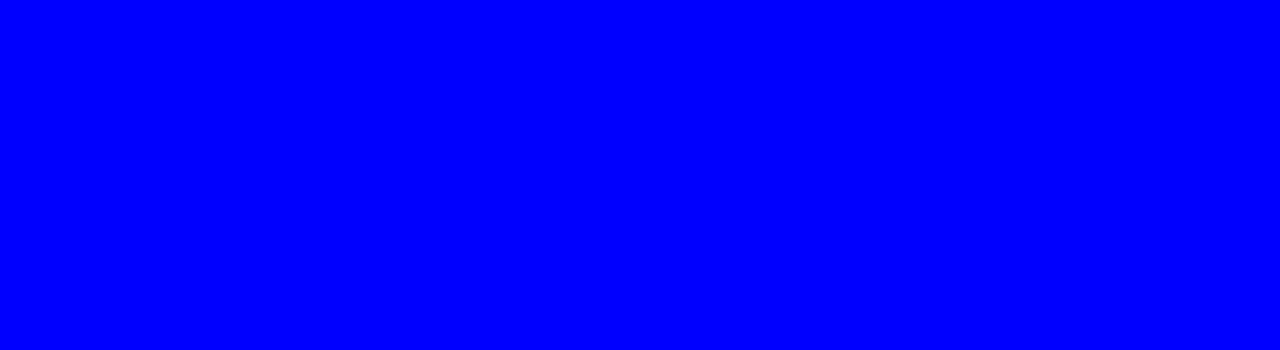
<file: contact-us.html>
<html lang="en">
 
 <head>
     <meta charset="UTF-8">
     <meta http-equiv="X-UA-Compatible" content="IE=edge">
     <meta name="viewport" content="width=device-width, initial-scale=1.0">
     <link rel="stylesheet" href="style.css">
     <link 
        href="https://fonts.googleapis.com/css2?family=Roboto:wght@100;300;400;500;700;900&family=Sen:wght@400;700;800&display=swap" 
        rel="stylesheet">
        <link rel="stylesheet" href="https://cdnjs.cloudflare.com/ajax/libs/font-awesome/6.1.1/css/all.min.css">
     <title>Next Generation Cinemas</title>
 </head>
 <body>
   <div class="navbar">
         <div class="navbar-container">
             <div class="logo-container"><h1 class="logo">NextGenCinemas</h1></div>
             <div class="menu-container">
                 <ul class="menu-list">
                    
                    <a href="index.html">
                    <button type="button" class="button">
                         <span class="button__text">Home</span>
                    </button>
                    </a>
                    
                    <a href="categories.html">
                    <button type="button" class="button">
                        <span class="button__text">Categories</span>
                    </button>
                    </a>
                    
                    <a href="coming-soon-page.html">
                    <button type="button" class="button">
                        <span class="button__text">Coming-Soon</span>
                    </button>
                    </a>
                    
                    <a href="feedback.html">
                    <button type="button" class="button">
                        <span class="button__text">Feedback</span>
                    </button>
                    </a>
                
                   
                    </div>
                    </ul>
             </div>
     </div> 
                   </div>
             </div>
         </div>
    </div>
    
    <div class="container">
       <div class="content-container">
           <div class="featured-content"
           style="background: linear-gradient(to bottom, rgb(0,0,0,0), rgb(0, 38, 255)), url('f-1.jpg');"
           >

         <section class="contact">
             <div class="content">
                 <h2>Contact-Us</h2>
                 <p>Please make use of the following details to get ahold of our team and they shall assist you with anything you may need help with.<br>
                    Our call centres are only available during operation hours, do make sure to make use of our email should you need assistance after operation hours.<br>
                    Thank You and Have a pleasant day.</p> 
                 
             </div>
             <div class="container">
                 <div class="contactInfo">
                     <div class="box">
                         <div class="icon"><i class="fa-solid fa-location-dot"></i>
                             <div class="text">
                                 <h3>Address</h3>
                                 <p>Western Commercial Rd, Gaborone</p>
                             </div>
                         </div>
                     <div class="box">
                         <div class="icon"><i class="fa-solid fa-phone"></i>
                             <div class="text">
                                 <h3>Phone</h3>
                                 <p>369-0084</p>
                             </div>
                         </div>
                     <div class="box">
                         <div class="icon"><i class="fa-solid fa-envelope"></i>
                             <div class="text">
                                 <h3>email</h3>
                                 <p>NextGenCinemas@gmail.com</p>
                             </div>
                         </div>
                     </div>
                     <div class="contactForm">
                         <form>
                             <h2>Send Message</h2>
                             <div class="inputBox">
                                 <input type="text" name="" required="required">
                                 <span>Full name</span>
                             </div>
                             <div class="inputBox">
                                <input type="text" name="" required="required">
                                <span>email</span>
                            </div>
                            <div class="inputBox">
                                <textarea required="required"></textarea>
                                <span>Type Your Message...</span>
                            </div>
                            <div class="inputBox">
                                <input type="submit" name="" value="Send">
                                
                            </div>
                         </form>
                     </div>
                 </div>
             </div>
         </section>


        </div>
    </div>
</div>
 </body>
 <footer>
    <div class="footer container">
        <div class="footer">
            <div class="footer-heading footer-1">
                
                <h2>Contact-us</h2>
                <i class="fa-solid fa-phone cntct"></i>
                <a href="contact-us.html">Contact</a>
            
            </div>
            <div class="footer-heading footer-2">
                <h2>Social Media</h2>
                <i class="fa-brands fa-instagram insta"></i>
                <a href="https://www.instagram.com/accounts/login/?next=/sterkinekor/">Instagram</a>
                <i class="fa-brands fa-facebook fb"></i>
                <a href="https://www.facebook.com/sterkinekortheatres/">Facebook</a>
                <i class="fa-brands fa-twitter twt"></i> 
                <a href="https://twitter.com/sterkinekor">Twitter</a>
                
            </div>
            <div class="footer-email-form">
                <h2>Join our newsletter</h2>
                <input type="email" placeholder="Enter your email address" id="footer-email">
                <input type="submit" value="Sign up" id="footer-email-btn">
            </div>
        </div>
    </div>     
</footer>
</html>
</file>
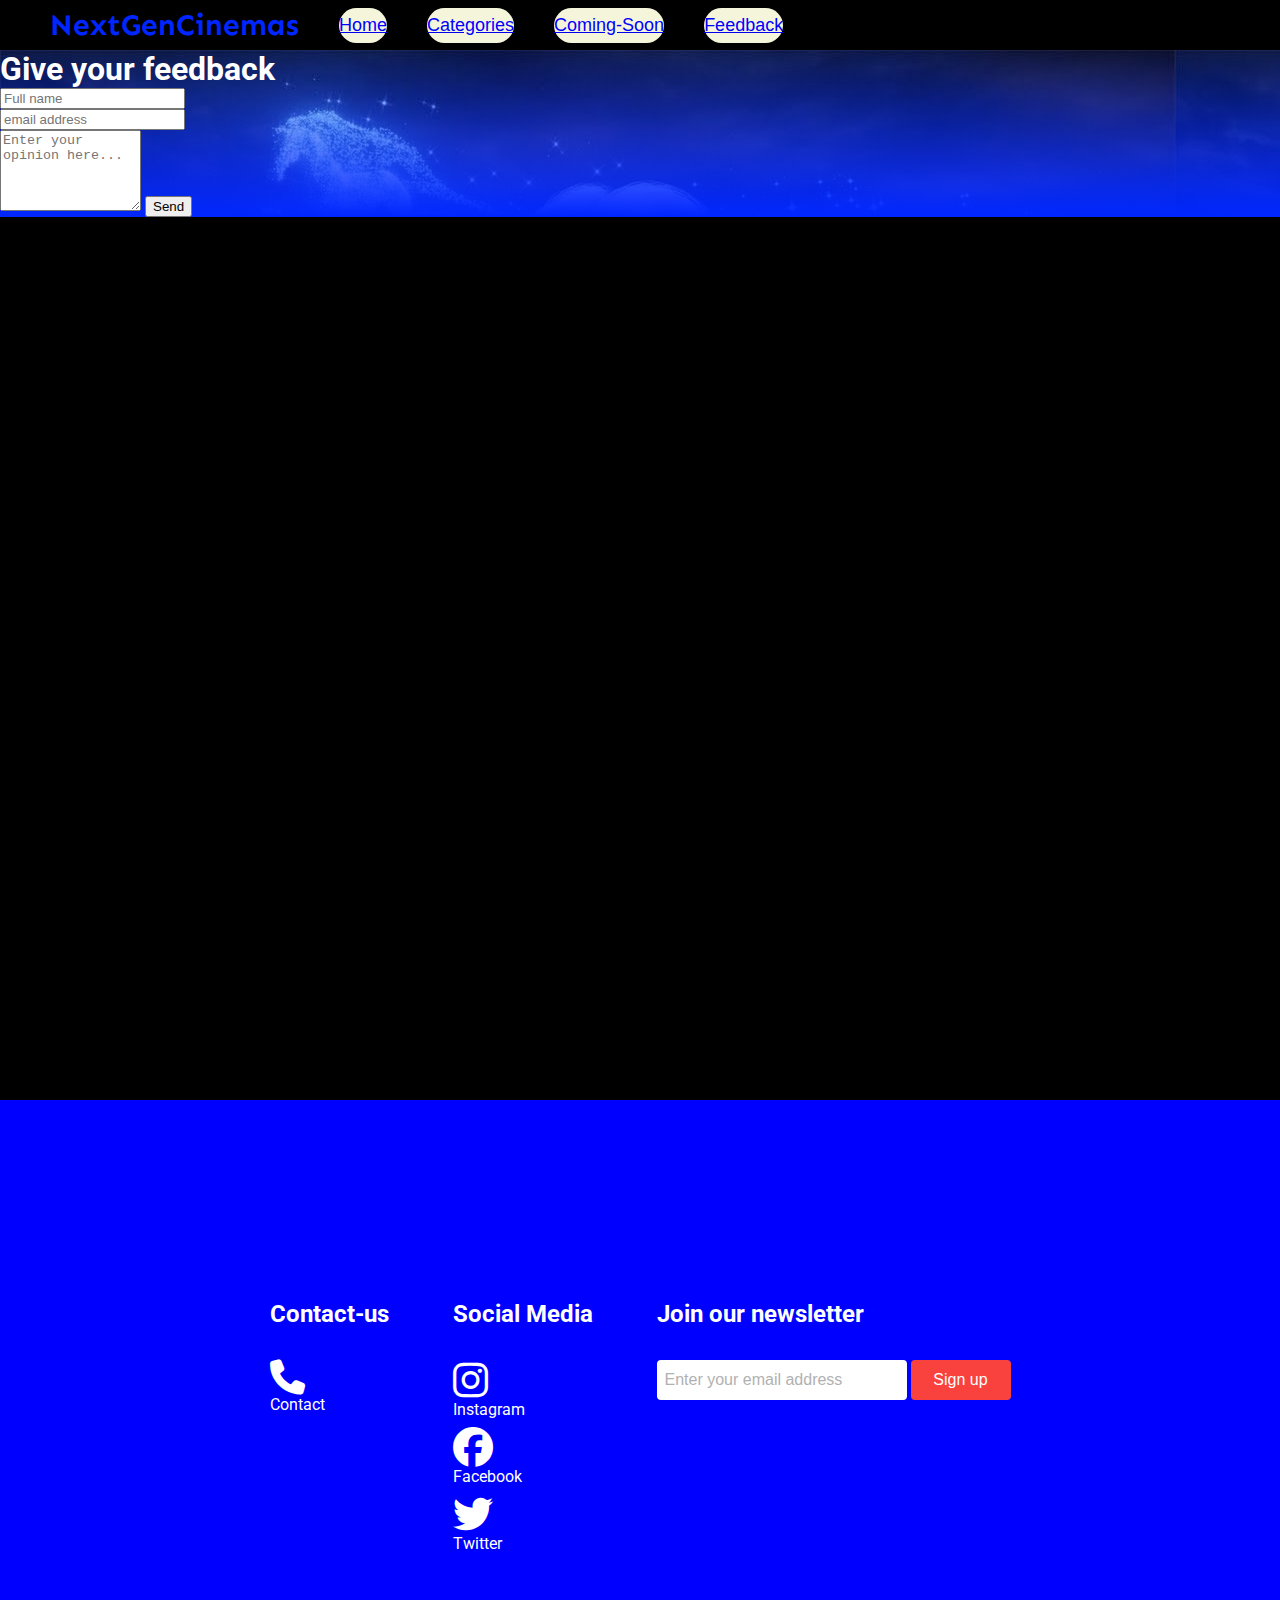
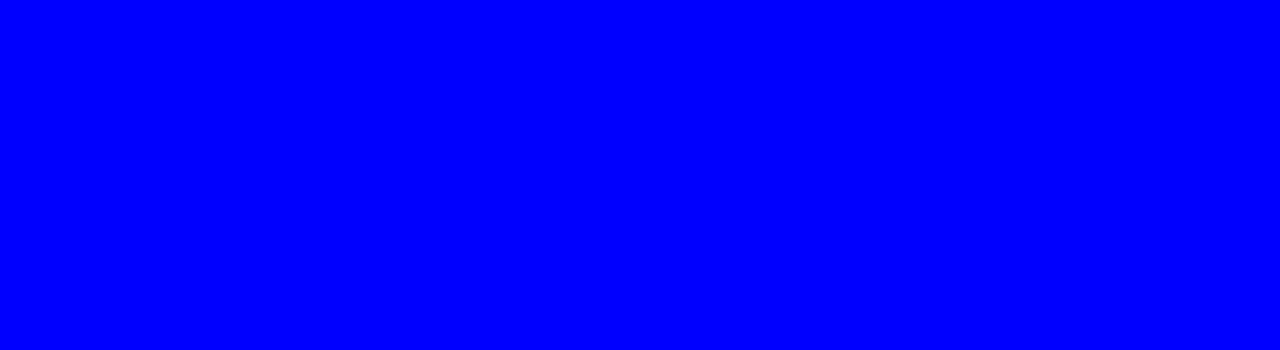
<file: feedback.html>
<html lang="en">
 
 <head>
     <meta charset="UTF-8">
     <meta http-equiv="X-UA-Compatible" content="IE=edge">
     <meta name="viewport" content="width=device-width, initial-scale=1.0">
     <link rel="stylesheet" href="style.css">
     <link 
        href="https://fonts.googleapis.com/css2?family=Roboto:wght@100;300;400;500;700;900&family=Sen:wght@400;700;800&display=swap" 
        rel="stylesheet">
        <link rel="stylesheet" href="https://cdnjs.cloudflare.com/ajax/libs/font-awesome/6.1.1/css/all.min.css">
     <title>Next Generation Cinemas</title>
 </head>
 <body>
   <div class="navbar">
         <div class="navbar-container">
             <div class="logo-container"><h1 class="logo">NextGenCinemas</h1></div>
             <div class="menu-container">
                 <ul class="menu-list">
                    
                    <a href="index.html">
                    <button type="button" class="button">
                         <span class="button__text">Home</span>
                    </button>
                    </a>
                    
                    <a href="categories.html">
                    <button type="button" class="button">
                        <span class="button__text">Categories</span>
                    </button>
                    </a>
                    
                    <a href="coming-soon-page.html">
                    <button type="button" class="button">
                        <span class="button__text">Coming-Soon</span>
                    </button>
                    </a>
                    
                    <a href="feedback.html">
                    <button type="button" class="button">
                        <span class="button__text">Feedback</span>
                    </button>
                    </a>
                    
                    </div>
                    </ul>
             </div>
     </div> 
                   </div>
             </div>
         </div>
    </div>
    <section></section>
    <div class="container">
       <div class="content-container">
           <div class="form-content"
           style="background: linear-gradient(to bottom, rgb(0,0,0,0), rgb(0, 38, 255)), url('15.jpg');"
           >

           <form>
               <h1>Give your feedback</h1>
               <div class="id">
                    <input type="text" placeholder="Full name">
               </div> 
               <div class="id">
                <input type="email" placeholder="email address">
            </div> 
            <textarea cols="15" rows="5" placeholder="Enter your opinion here..."></textarea>
            <button>Send</button>
           </form>


        </div>
    </div>
</div>
 </body>
 <footer>
    <div class="footer container">
        <div class="footer">
            <div class="footer-heading footer-1">
                
                <h2>Contact-us</h2>
                <i class="fa-solid fa-phone cntct"></i>
                <a href="contact-us.html">Contact</a>
            
            </div>
            <div class="footer-heading footer-2">
                <h2>Social Media</h2>
                <i class="fa-brands fa-instagram insta"></i>
                <a href="https://www.instagram.com/accounts/login/?next=/sterkinekor/">Instagram</a>
                <i class="fa-brands fa-facebook fb"></i>
                <a href="https://www.facebook.com/sterkinekortheatres/">Facebook</a>
                <i class="fa-brands fa-twitter twt"></i> 
                <a href="https://twitter.com/sterkinekor">Twitter</a>
                
            </div>
            <div class="footer-email-form">
                <h2>Join our newsletter</h2>
                <input type="email" placeholder="Enter your email address" id="footer-email">
                <input type="submit" value="Sign up" id="footer-email-btn">
            </div>
        </div>
    </div>     
</footer>
</html>
</file>
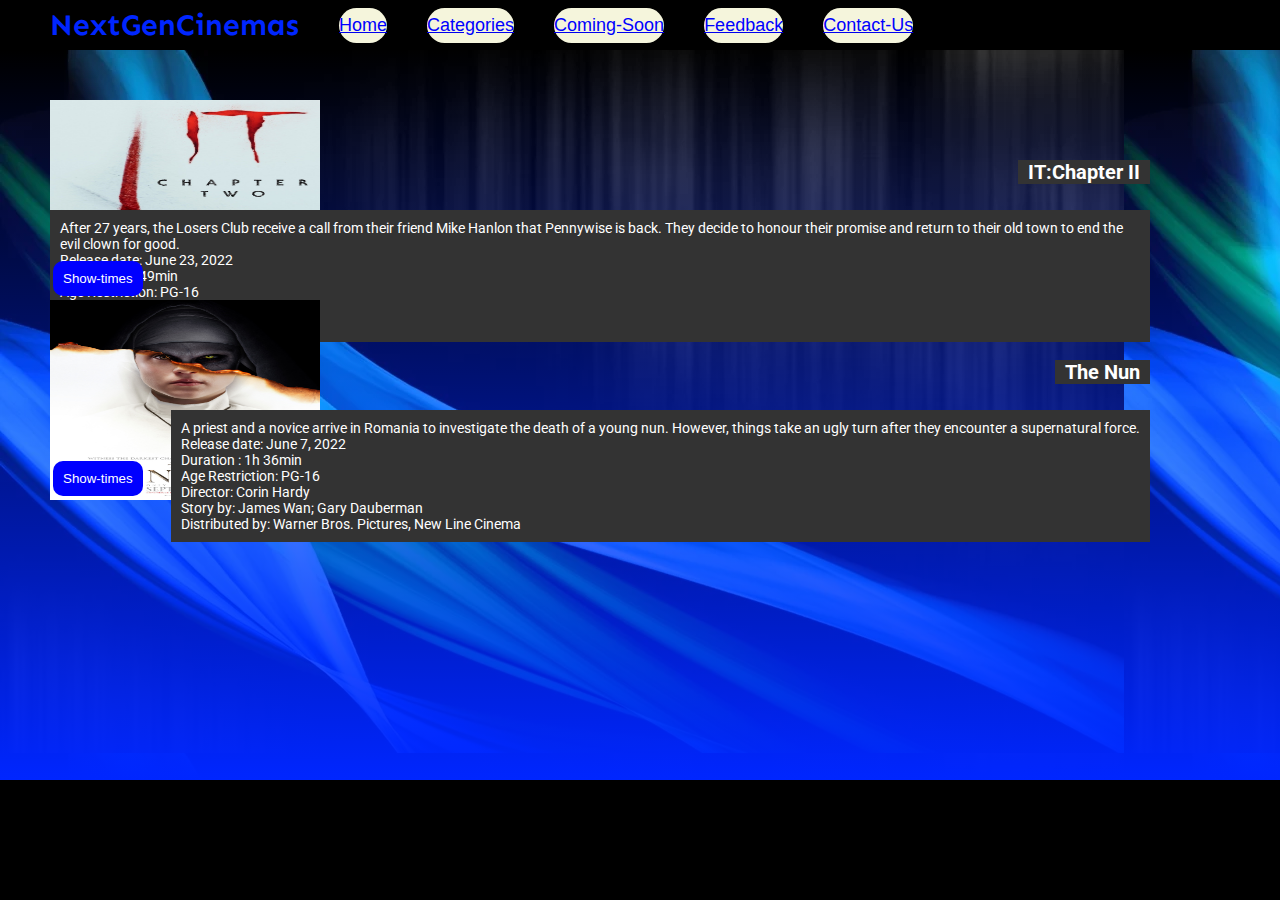
<file: HORROR.html>
<html lang="en">
 
 <head>
     <meta charset="UTF-8">
     <meta http-equiv="X-UA-Compatible" content="IE=edge">
     <meta name="viewport" content="width=device-width, initial-scale=1.0">
     <link rel="stylesheet" href="style.css">
     <link 
        href="https://fonts.googleapis.com/css2?family=Roboto:wght@100;300;400;500;700;900&family=Sen:wght@400;700;800&display=swap" 
        rel="stylesheet">
        <link rel="stylesheet" href="https://cdnjs.cloudflare.com/ajax/libs/font-awesome/6.1.1/css/all.min.css">
     <title>Next Generation Cinemas</title>
 </head>
 <body>
   <div class="navbar">
         <div class="navbar-container">
             <div class="logo-container"><h1 class="logo">NextGenCinemas</h1></div>
             <div class="menu-container">
                 <ul class="menu-list">
                    
                    <a href="index.html">
                    <button type="button" class="button">
                         <span class="button__text">Home</span>
                    </button>
                    </a>
                    
                    <a href="categories.html">
                    <button type="button" class="button">
                        <span class="button__text">Categories</span>
                    </button>
                    </a>
                    
                    <a href="coming-soon-page.html">
                    <button type="button" class="button">
                        <span class="button__text">Coming-Soon</span>
                    </button>
                    </a>
                    
                    <a href="feedback.html">
                    <button type="button" class="button">
                        <span class="button__text">Feedback</span>
                    </button>
                    </a>
                    
                    <a href="contact-us.html">
                    <button type="button" class="button">
                        <span class="button__text">Contact-Us</span>
                    </button>
                    </a>
                   
                    </div>
                    </ul>
             </div>
     </div> 
                   </div>
             </div>
         </div>
    </div>
    
    <div class="container">
       <div class="content-container">
           <div class="featured-content"
           style="background: linear-gradient(to bottom, rgb(0,0,0,0), rgb(0, 38, 255)), url('f-1.jpg');"
           >

           <div class="movie-list-item">
            <img class="movie-list-item-img" src="10.jpg" alt="">
            <span class="movie-list-item-title">IT:Chapter II</span>
            <p class="movie-list-item-desc">After 27 years, the Losers Club receive a call from their friend Mike Hanlon that Pennywise is back. They decide to honour their promise and return to their old town to end the evil clown for good.<br>
                Release date: June 23, 2022<br>
                Duration: 2h 49min<br>
                Age Restriction: PG-16<br>
                Director: Andrés Muschietti<br>
                Distributed by: Warner Bros. Pictures</p>
            <button class="movie-list-item-button">Show-times</button> 
        </div>

        <div class="movie-list-item">
            <img class="movie-list-item-img" src="7.jpg" alt="">
            <span class="movie-list-item-title">The Nun</span>
            <p class="movie-list-item-desc">A priest and a novice arrive in Romania to investigate the death of a young nun. However, things take an ugly turn after they encounter a supernatural force.<br>
                Release date: June 7, 2022<br> 
                Duration : 1h 36min<br>
                Age Restriction: PG-16<br>
                Director: Corin Hardy<br>
                Story by: James Wan; Gary Dauberman<br>
                Distributed by: Warner Bros. Pictures, New Line Cinema</p>
            <button class="movie-list-item-button">Show-times</button> 
        </div>


        </div>
    </div>
</div>
 </body>
</html>
</file>
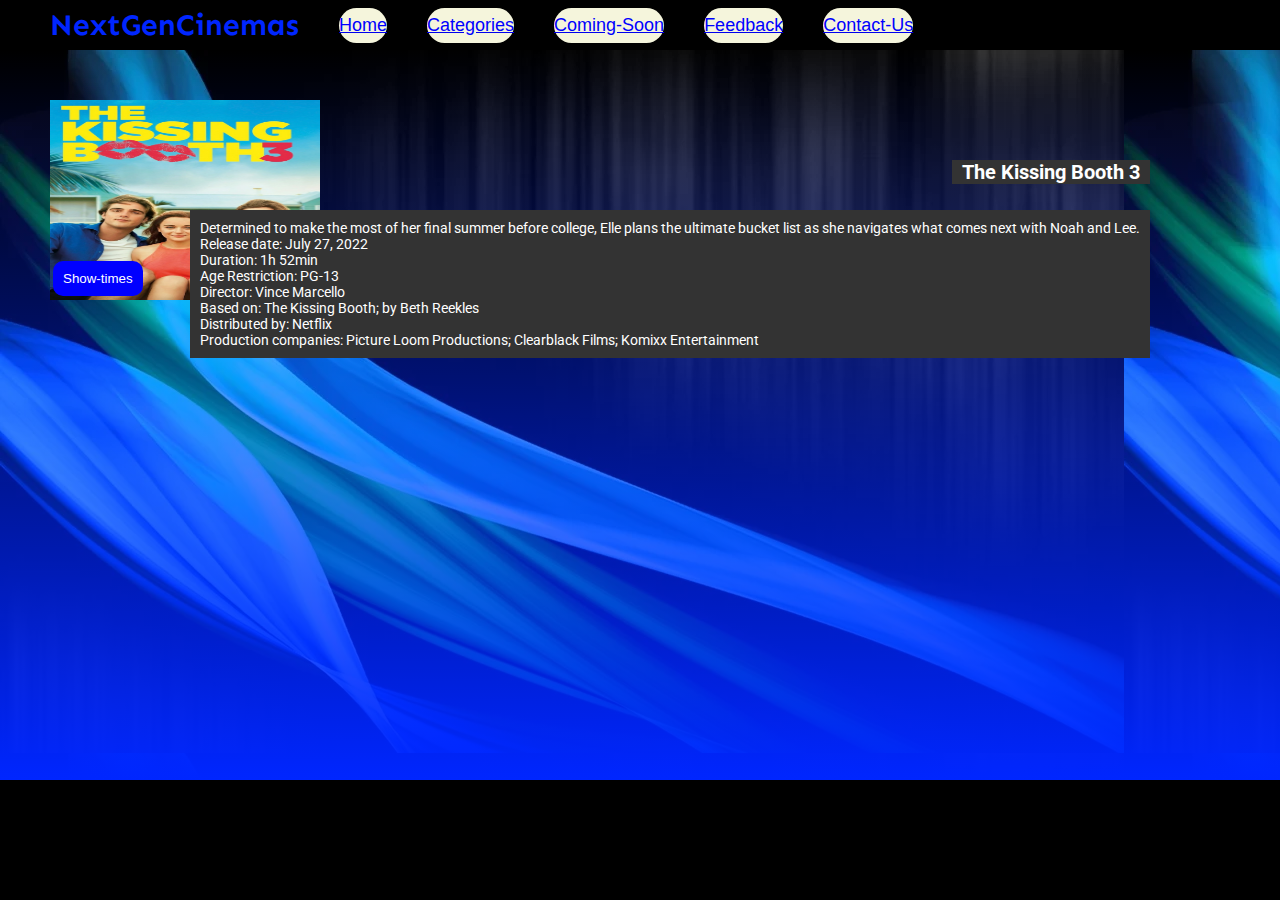
<file: ROMANCE.html>
<html lang="en">
 
 <head>
     <meta charset="UTF-8">
     <meta http-equiv="X-UA-Compatible" content="IE=edge">
     <meta name="viewport" content="width=device-width, initial-scale=1.0">
     <link rel="stylesheet" href="style.css">
     <link 
        href="https://fonts.googleapis.com/css2?family=Roboto:wght@100;300;400;500;700;900&family=Sen:wght@400;700;800&display=swap" 
        rel="stylesheet">
        <link rel="stylesheet" href="https://cdnjs.cloudflare.com/ajax/libs/font-awesome/6.1.1/css/all.min.css">
     <title>Next Generation Cinemas</title>
 </head>
 <body>
   <div class="navbar">
         <div class="navbar-container">
             <div class="logo-container"><h1 class="logo">NextGenCinemas</h1></div>
             <div class="menu-container">
                 <ul class="menu-list">
                    
                    <a href="index.html">
                    <button type="button" class="button">
                         <span class="button__text">Home</span>
                    </button>
                    </a>
                    
                    <a href="categories.html">
                    <button type="button" class="button">
                        <span class="button__text">Categories</span>
                    </button>
                    </a>
                    
                    <a href="coming-soon-page.html">
                    <button type="button" class="button">
                        <span class="button__text">Coming-Soon</span>
                    </button>
                    </a>
                    
                    <a href="feedback.html">
                    <button type="button" class="button">
                        <span class="button__text">Feedback</span>
                    </button>
                    </a>
                    
                    <a href="contact-us.html">
                    <button type="button" class="button">
                        <span class="button__text">Contact-Us</span>
                    </button>
                    </a>
                   
                    </div>
                    </ul>
             </div>
     </div> 
                   </div>
             </div>
         </div>
    </div>
    
    <div class="container">
       <div class="content-container">
           <div class="featured-content"
           style="background: linear-gradient(to bottom, rgb(0,0,0,0), rgb(0, 38, 255)), url('f-1.jpg');"
           >

           <div class="movie-list-item">
            <img class="movie-list-item-img" src="18.jpg" alt="">
            <span class="movie-list-item-title">The Kissing Booth 3</span>
            <p class="movie-list-item-desc">Determined to make the most of her final summer before college, Elle plans the ultimate bucket list as she navigates what comes next with Noah and Lee.<br>
                Release date: July 27, 2022<br>
                Duration: 1h 52min<br>
                Age Restriction: PG-13<br>
                Director: Vince Marcello<br>
                Based on: The Kissing Booth; by Beth Reekles<br>
                Distributed by: Netflix<br>
                Production companies: Picture Loom Productions; Clearblack Films; Komixx Entertainment</p>
            <button class="movie-list-item-button">Show-times</button> 
        </div>


        </div>
    </div>
</div>
 </body>
</html>
</file>
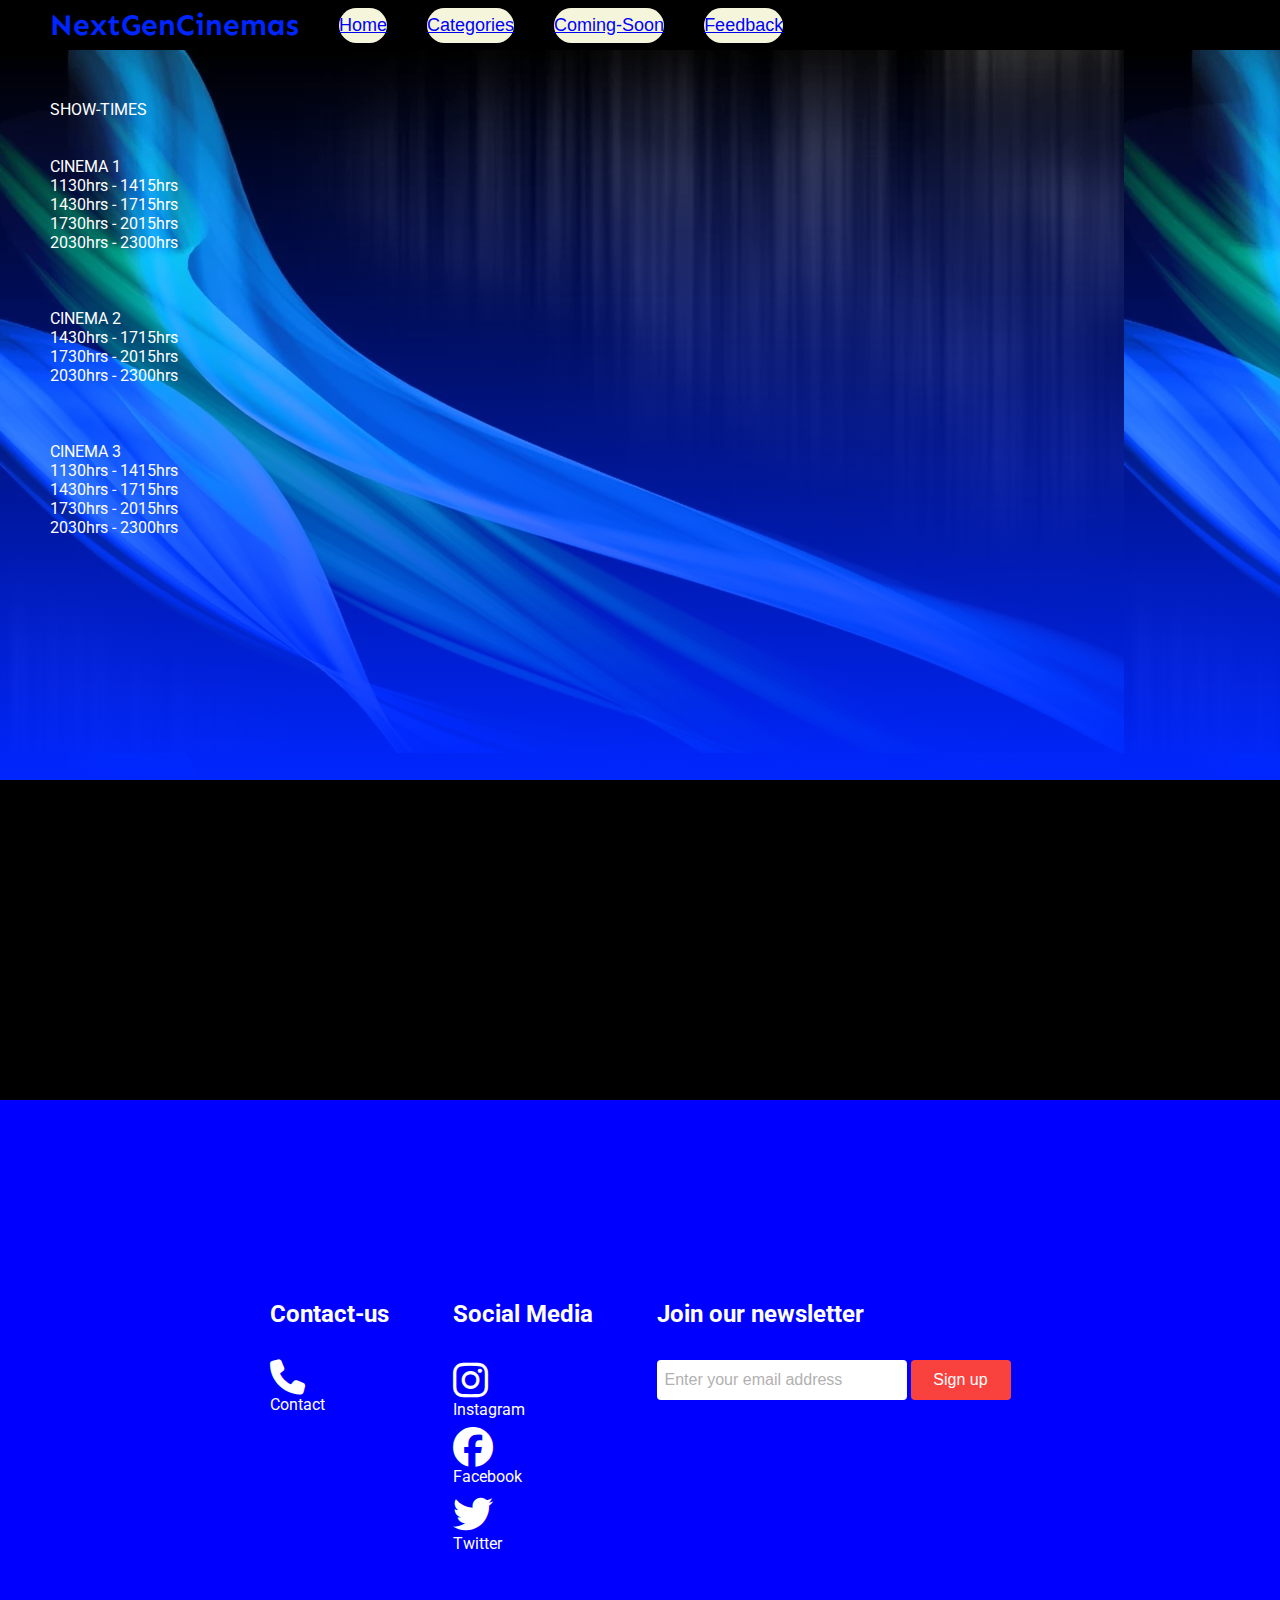
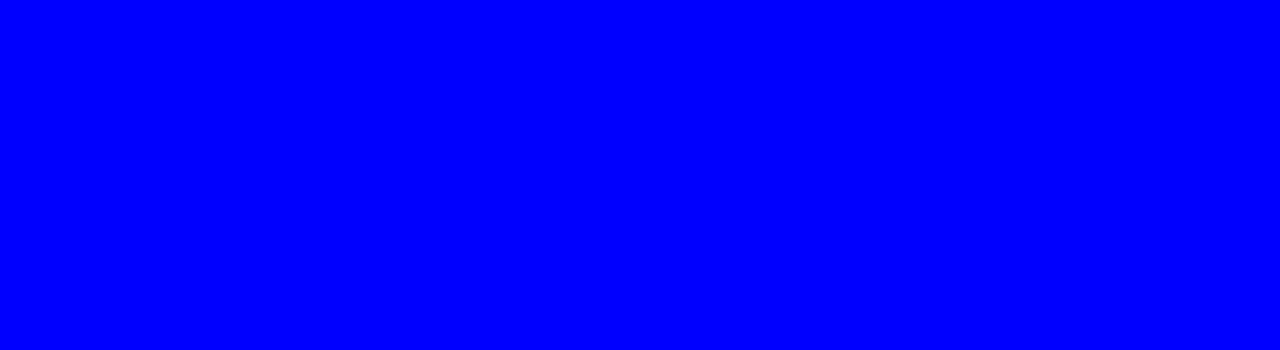
<file: show-time.html>
<html lang="en">
 
 <head>
     <meta charset="UTF-8">
     <meta http-equiv="X-UA-Compatible" content="IE=edge">
     <meta name="viewport" content="width=device-width, initial-scale=1.0">
     <link rel="stylesheet" href="style.css">
     <link 
        href="https://fonts.googleapis.com/css2?family=Roboto:wght@100;300;400;500;700;900&family=Sen:wght@400;700;800&display=swap" 
        rel="stylesheet">
        <link rel="stylesheet" href="https://cdnjs.cloudflare.com/ajax/libs/font-awesome/6.1.1/css/all.min.css">
     <title>Next Generation Cinemas</title>
 </head>
 <body>
   <div class="navbar">
         <div class="navbar-container">
             <div class="logo-container"><h1 class="logo">NextGenCinemas</h1></div>
             <div class="menu-container">
                 <ul class="menu-list">
                    
                    <a href="index.html">
                    <button type="button" class="button">
                         <span class="button__text">Home</span>
                    </button>
                    </a>
                    
                    <a href="categories.html">
                    <button type="button" class="button">
                        <span class="button__text">Categories</span>
                    </button>
                    </a>
                    
                    <a href="coming-soon-page.html">
                    <button type="button" class="button">
                        <span class="button__text">Coming-Soon</span>
                    </button>
                    </a>
                    
                    <a href="feedback.html">
                    <button type="button" class="button">
                        <span class="button__text">Feedback</span>
                    </button>
                    </a>

                    </div>
                    </ul>
             </div>
     </div> 
                   </div>
             </div>
         </div>
    </div>
    
    <div class="container">
       <div class="content-container">
           <div class="featured-content"
           style="background: linear-gradient(to bottom, rgb(0,0,0,0), rgb(0, 38, 255)), url('f-1.jpg');"
           >

                                              <p>SHOW-TIMES<br>
                                                <br>
                                                <br>
            CINEMA 1<br>
            1130hrs - 1415hrs<br>
            1430hrs - 1715hrs<br>
            1730hrs - 2015hrs<br>
            2030hrs - 2300hrs<br>
             <br>
             <br>
             <br>
            CINEMA 2<br>
            1430hrs - 1715hrs<br>
            1730hrs - 2015hrs<br>
            2030hrs - 2300hrs<br>
            <br>
            <br>
            <br>
            CINEMA 3<br>
            1130hrs - 1415hrs<br>
            1430hrs - 1715hrs<br>
            1730hrs - 2015hrs<br>
            2030hrs - 2300hrs<br>

        </p>

        </div>
    </div>
</div>
 </body>
 <footer>
    <div class="footer container">
        <div class="footer">
            <div class="footer-heading footer-1">
                
                <h2>Contact-us</h2>
                <i class="fa-solid fa-phone cntct"></i>
                <a href="contact-us.html">Contact</a>
            
            </div>
            <div class="footer-heading footer-2">
                <h2>Social Media</h2>
                <i class="fa-brands fa-instagram insta"></i>
                <a href="https://www.instagram.com/accounts/login/?next=/sterkinekor/">Instagram</a>
                <i class="fa-brands fa-facebook fb"></i>
                <a href="https://www.facebook.com/sterkinekortheatres/">Facebook</a>
                <i class="fa-brands fa-twitter twt"></i> 
                <a href="https://twitter.com/sterkinekor">Twitter</a>
                
            </div>
            <div class="footer-email-form">
                <h2>Join our newsletter</h2>
                <input type="email" placeholder="Enter your email address" id="footer-email">
                <input type="submit" value="Sign up" id="footer-email-btn">
            </div>
        </div>
    </div>     
</footer>
</html>
</file>
<file: style.css>
*{
    margin: 0; 
}

body{
     font-family: 'Roboto', sans-serif;
     background-color: black;
}    

.navbar{
    width: 100%;
    height: 50px;
    background-color: black;
    font-family: 'Sen', sans-serif;
}

.navbar-container{
    display: flex;
    align-items: center;
    padding: 0 50px;
    height: 100%;
    color: white;
}

.logo-container{
    flex: 1;
    
}

.logo{
    font-size: 30px;
    color: rgb(0, 38, 255);
}

.menu-container{
    flex: 6;
    
}

.menu-list{
    display: flex;
    list-style: none;
    margin-top: 50px;
}

.menu-list-item{
    margin-right: 30px;
}

.menu-list-item.active{
    font-weight: bold;
}


.profile-picture{
    width: 32px;
    height: 32px;
    border-radius: 50%;
    object-fit: cover;
}

.left-menu-icon{
    color: white;
    font-size: 20px;
    margin-bottom: 40px;

}

.container{
    background-color: black;
    min-height: calc(100vh - 50px);
    color: white;
}

.content-container{
    margin-left: 0px;
}

.featured-content{
    height: 70vh;
    padding: 50px;
}

.featured-title{
    height: 65vh;
    width: 1330px;
    align-items: center;
    background-repeat: no-repeat;
    padding: 50px;
    margin-bottom: -400px;
    border-radius: 60px;
    
}

.featured-desc{
    width: 500px;
    color: blue;
    margin: 30px 0;
    font-size: large;
    font-weight: bold;
    margin-left: 55px;
   
}

.featured-button{
    background-color: blue;
    color: white;
    padding: 10px 20px;
    border-radius: 10px;
    border: none;
    outline: none;
    font-weight: bold;
}

.movie-list-container{
    padding: 100px;
    margin-top: -50px;
    margin-right: 50px;
}

.movie-list{
    display: flex;
    height: 300px;
    align-items: center;
}

.movie-list-item{
    margin-right: 30px;
    position: relative;
    margin-top: -50px

}

.movie-list-item:hover .movie-list-item-img{
    transform: scale(1.2);
    margin: 0 30px;
}

.movie-list-item-img{
    width: 270px;
    height: 200px;
    margin-top: 50px;
    transition: all 1s ease-in-out;
     
}

.movie-list-item-title{
    background-color: #333;
    padding: 0 10px;
    font-size: 20px;
    font-weight: bold;
    position: absolute;
    margin-top: 100px;
    top: 10px;
    right: 50px;
    

}

.movie-list-item-desc{
    background-color: #333;
    padding: 10px;
    font-size: 14px;
    position: absolute;
    margin-top: 100px;
    top: 60px;
    right: 50px;
    
}

.movie-list-item-button{
    padding: 10px;
    background-color: blue;
    color: white;
    border-radius: 10px;
    outline: none;
    border: none;
    cursor: pointer;
    position: absolute;
    bottom: 4px;
    left: 3px;
    margin-top: 20px
     
}

.button{
    display: block;
    height: 35px;
    padding: 0;
    color: blue;
    background: beige;
    border: none;
    outline: none;
    border-radius: 35px;
    overflow: none;
    font-family: Arial, Helvetica, sans-serif;
    font-size: 18px;
    font-weight: 500;
    cursor: pointer;
    margin-right: 40px;
    margin-bottom: 50px;
 
}

.button:hover{
    background: rgba(12, 12, 194, 0.671);
}

.button:active{
    background: rgba(0, 0, 255, 0.329);
}

.paragraph{
    color: aqua;
}

.footer-container{
    background-color: rgba(23, 23, 134, 0.89);
    padding-bottom: 4rem 0 4rem 0;
}

.footer{
    width: 100%;
    height: 30px;
    background-color: blue;
    color: white;
    display: flex;
    justify-content: center;
    flex-wrap: wrap;
    margin: 0 auto;
    margin-top: 200px;
}

.footer-heading{
    display: flex;
    flex-direction: column;
    margin-right: 4rem;
}

.footer-heading h2{
    margin-bottom: 2rem;
}

.footer-heading a{
    color: white;
    text-decoration: none;
    margin-bottom: 0.5rem;
}

.footer-heading a:hover{
    color: black;
    transition: 0.3s ease-out;
}

.footer-email-form h2{
    margin-bottom: 2rem;
}

#footer-email{
    width: 250px;
    height: 40px;
    border-radius: 4px;
    outline: none;
    border: none;
    padding-left: 0.5rem;
    font-size: 1rem;
    margin-bottom: 1rem;
}

#footer-email::placeholder{
    color: #b1b1b1;
}

#footer-email-btn{
    width: 100px;
    height: 40px;
    border-radius: 4px;
    background-color: #f9423d;
    outline: none;
    border: none;
    color: white;
    font-size: 1rem;
}

#footer-email-btn:hover{
    cursor: pointer;
    background-color: greenyellow;
    transition: all 0.4s ease-out;
}

@media screen and (max-width: 1150px) {
    .footer{
        height: 50vh;
    }
    .footer-email-form{
        margin-bottom: 4rem;
    }
}

@media screen and (max-width: 820px) {
    .footer{
        padding-top: 2rem;
    }
}

@media screen and (max-width: 720px) {
    .footer-2{
        display: none;
    }
    .footer-email-form{
        margin-bottom: 2rem;
    }
}

.insta{
    font-size: 40px;
}

.fb{
    font-size: 40px;
}

.twt{
    font-size: 40px;
}

.cntct{
    font-size: 35px;
}
</file>
